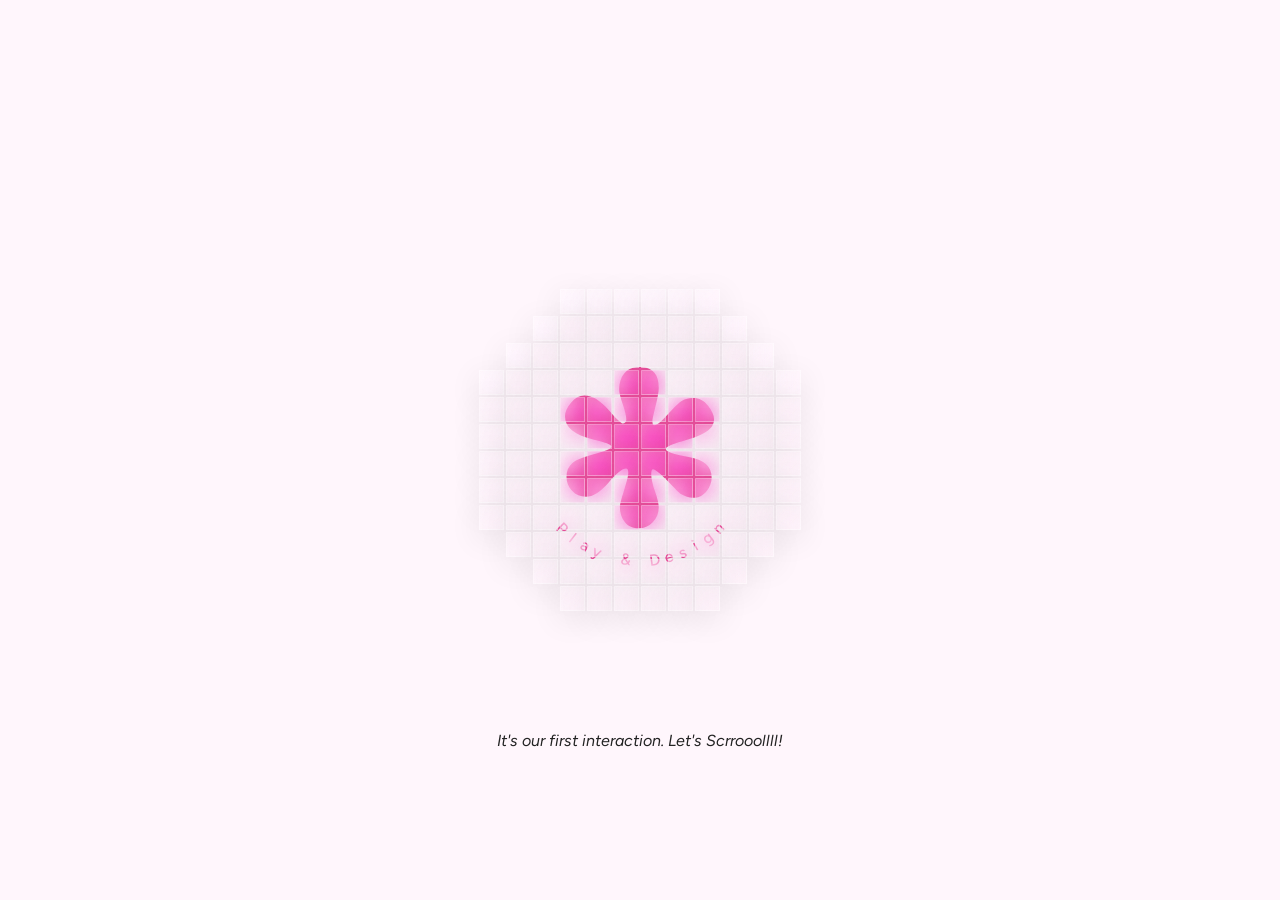
<file: index.html>
<!DOCTYPE html>
<html lang="en">
<head>
  <meta charset="UTF-8">
  <meta name="viewport" content="width=device-width, initial-scale=1.0">
  <title>Vijaylaxmi Wandimali Portfolio</title>
  <link rel="stylesheet" href="Style.css">
  <link rel="preconnect" href="https://fonts.googleapis.com">
  <link rel="preconnect" href="https://fonts.gstatic.com" crossorigin>
  <link href="https://fonts.googleapis.com/css2?family=Alan+Sans:wght@300..900&display=swap" rel="stylesheet">
  <link rel="preconnect" href="https://fonts.googleapis.com">
  <link rel="preconnect" href="https://fonts.gstatic.com" crossorigin>
  <link href="https://fonts.googleapis.com/css2?family=Libre+Baskerville:ital,wght@0,400..700;1,400..700&display=swap" rel="stylesheet">
  <link rel="preconnect" href="https://fonts.googleapis.com">
  <link rel="preconnect" href="https://fonts.gstatic.com" crossorigin>
  <link href="https://fonts.googleapis.com/css2?family=Figtree:ital,wght@0,300..900;1,300..900&display=swap" rel="stylesheet">
  <link rel="preconnect" href="https://fonts.googleapis.com">
  <link rel="preconnect" href="https://fonts.gstatic.com" crossorigin>
  <link href="https://fonts.googleapis.com/css2?family=Poppins:ital,wght@0,100;0,200;0,300;0,400;0,500;0,600;0,700;0,800;0,900;1,100;1,200;1,300;1,400;1,500;1,600;1,700;1,800;1,900&display=swap" rel="stylesheet">

  <style>
    #page-loader {
    position: fixed;
    top: 0;
    left: 0;
    width: 100vw;
    height: 100vh;
    background: #fff6fc;
    display: flex;
    justify-content: center;
    align-items: center;
    z-index: 99999;
    transition: opacity 0.5s ease, visibility 0.5s ease;
    opacity: 1;
    visibility: visible;
    }

    .loader-logo {
      width: 50px;
      height: auto;
    }

    .loader-logo svg {
      width: 100%;
      height: 100%;
    }

    /* SVG Artista Element Animations with Infinite Loop */
    .loader-logo .svg-elem-1 {
      stroke-dasharray: 115.11788177490234px;
      stroke-dashoffset: 115.11788177490234px;
      animation: drawStroke1 1.5s cubic-bezier(0.47, 0, 0.745, 0.715) infinite;
    }

    .loader-logo .svg-elem-2 {
      stroke-dasharray: 55.45623779296875px;
      stroke-dashoffset: 55.45623779296875px;
      animation: drawStroke2 1.5s cubic-bezier(0.47, 0, 0.745, 0.715) 0.12s infinite;
    }

    .loader-logo .svg-elem-3 {
      stroke-dasharray: 184px;
      stroke-dashoffset: 184px;
      animation: drawStroke3 1.5s cubic-bezier(0.47, 0, 0.745, 0.715) 0.24s infinite;
    }

    .loader-logo .svg-elem-1,
    .loader-logo .svg-elem-2 {
      stroke: #F655A6;
      stroke-width: 0.75px;
      fill: none;
      stroke-linecap: round;  /* Rounds the ends so they look clean */
      stroke-linejoin: round; /* Smooths corners */
      stroke-dasharray: 1000;
      stroke-dashoffset: 1000;
      animation: drawStroke 1.5s cubic-bezier(0.47, 0, 0.745, 0.715) infinite;
    }

    @keyframes drawStroke {
      0% {
          stroke-dashoffset: 1000;
      }
      100% {
          stroke-dashoffset: 0;
      }
    }

    @keyframes drawStroke1 {
      0% { stroke-dashoffset: 115.11788177490234px; }
      100% { stroke-dashoffset: 0; }
    }

    @keyframes drawStroke2 {
      0% { stroke-dashoffset: 55.45623779296875px; }
      100% { stroke-dashoffset: 0; }
  }

    @keyframes drawStroke3 {
      0% { stroke-dashoffset: 184px; }
      100% { stroke-dashoffset: 0; }
    }

    .loader-hidden {
      opacity: 0;
      visibility: hidden;
      pointer-events: none;
    }
  </style>

</head>


<body>

  <!-- Custom Logo Preloader -->
    <div id="page-loader">
        <div class="loader-logo">
            <svg width="49" height="42" viewBox="0 0 49 42" fill="none" xmlns="http://www.w3.org/2000/svg">
                <g clip-path="url(#clip0_718_15547)">
                    <path d="M37.8105 0.149414H37.8115C40.7072 0.217377 43.6615 1.23684 45.8086 3.26758L45.8096 3.26855C47.7432 5.0746 48.8826 7.93473 48.8467 10.6475C48.8107 13.3556 47.6054 15.8945 44.876 17.1016H44.875C43.2108 17.8381 41.4211 17.6912 39.5635 17.4336C37.7194 17.1779 35.8023 16.8111 33.9512 17.1602H33.9502C31.3433 17.6687 29.3218 19.4906 27.7861 21.7656C26.2502 24.041 25.1881 26.787 24.5029 29.1816C23.3659 33.0371 23.0484 36.9552 22.5791 40.9053C22.5088 40.2392 22.4883 39.5395 22.4883 38.832C22.4883 37.7466 22.5367 36.6197 22.5205 35.6094C22.4961 33.9613 22.4718 32.3119 22.4199 30.6475L22.3584 28.9775C22.1633 24.1342 22.0344 18.5291 23.1514 13.5068C24.2676 8.48783 26.6231 4.07144 31.3818 1.5752L31.3809 1.57422C33.3732 0.556172 35.5917 0.0815266 37.8105 0.149414Z" stroke="#F655A6" stroke-width="1.5" class="svg-elem-1"></path>
                    <path d="M10.6006 30.749C13.4185 30.749 16.1102 31.9319 18.0986 34.0312V34.0322C19.5747 35.6251 20.5708 37.6256 20.9883 39.7627C21.2006 40.8531 20.4401 41.8506 19.4443 41.8506H1.75684C0.761081 41.8506 0.000592454 40.8531 0.212891 39.7627L0.213867 39.7598C0.598827 37.5914 1.62497 35.5919 3.10059 34.0332C5.08921 31.9328 7.78195 30.749 10.6006 30.749Z" stroke="#F655A6" stroke-width="1.5" class="svg-elem-2"></path>
                </g>
                <!-- <defs>
                    <clipPath id="clip0_718_15547">
                        <rect width="49" height="42" fill="white" class="svg-elem-3"></rect>
                    </clipPath>
                </defs> -->
            </svg>
        </div>
    </div>
  <!-- Page loader closed -->

  <!-- Hero Image section - Only for welcome -->
  <div class="play-design-cont">
    <div class="hero-star"><img src="Assets/Star-svg.svg" alt=""></div>
    <p>Play & Design</p>
  </div>
  <div class="hero-grid"></div>
  <p class="Scroll-hint">It's our first interaction. Let's Scrrooollll!</p>
  <!-- Hero section - welcome page closed -->


  <!-- Main Landing page content -->
  <div class="landing-page-cont">
    
    <section class="Gamified-star">
      <img class="Game-star" src="Assets/Star-svg.svg" alt="">
    </section>

    <!-- =========================================================== Me section ====================================================================== -->
    <section>
      <div class="me-wrapper">
        <img class="Vish-profile-pic" src="Assets/Vish_image_3.jpeg" alt="">
        <img class="Profile-star-1" src="Assets/Star-svg.svg" alt="">
        <img class="Profile-star-2" src="Assets/Star-svg.svg" alt="">
        <p class="Me-section-title section-title">Me!</p>
      </div>
    </section>

    <!-- =========================================================== Works Section ==================================================================== -->
    <section class="works">
      <div class="Wroks-section-wrapper">

        <div class="product-project-wrapper">
          <div class="product-project-3 product-project-card">
            <p>+2</p>
          </div>
          <div class="product-project-1 product-project-card">
            <img src="Assets/Shelfaware-tiny-card-img.svg" alt="">
          </div>
          <div class="product-project-2 product-project-card">
            <img src="Assets/Haati-tiny-card-img.svg" alt="">
          </div>
        </div>
        <div class="works-product-section-wrapper Product-button">
          <div class="works-product-top-half">

          </div>
          <p>Everything Product</p>
        </div>

        <div class="else-project-wrapper">
          <div class="else-project-3 else-project-card">
            <p>+2</p>
          </div>
          <div class="else-project-1 else-project-card">
            <img src="Assets/earth-tiny-card-img.png" alt="">
          </div>
          <div class="else-project-2 else-project-card">
            <img src="Assets/Haati-tiny-card-img-else.png" alt="">
          </div>
        </div>
        <div class="works-else-section-wrapper Else-button">
          <div class="works-else-top-half">

          </div>
          <p>Everything Else</p>
        </div>

        <p class="Works-section-title section-title">Works</p>
      </div>
    </section>

    <!-- ===================================================== Intro Section ======================================================================== -->
    <section class="intro">
      <div class="intro-wrapper">
        <div class="intro-name-wrapper">
          <img src="Assets/Logo.svg" alt="" class="intro-logo">
          <div class="intro-name-text-wrapper">
            <h3 class="intro-name">Hi, I'm VJ!</h3>
            <p class="intro-designation">Product Designer & Visual Designer</p>
          </div>
        </div>
        <div class="intro-write-up-wrapper">
          <p>I design experiences that are strategic, human-centred and full of personality!</p>
          <p>As a curious child, I was always obsessed knowing the story behind things and how they work. 
            If I spot a stunning layout, great architecture, or a killer sign, it lives in my head rent-free for the rest of the week.
            And I think that’s the most exciting part of design, every tiny decision carries weight. The color, font, spacing - everything may make a user’s life simpler or more complicated. 
          </p>
          <p>I aim to create whimsy and impact using design.</p>
          <a href="https://mail.google.com/mail/?view=cm&fs=1&to=vijaylaxmi.wandimali@gmail.com" target="_blank" rel="noopener noreferrer" class="open-to-work-wrapper">
            <p class="open-to-work-btn">Open to Work! <span class="email-tooltip">Click to email me</span></p>
          </a>
        </div>
        <div class="intro-works-wrapper">
          <div class="intro-works-title">
            <h4>WORKS</h4>
            <img src="Assets/expand-btn-svg.svg" alt="" class="expand-btn">
          </div>
          <div class="intro-works-divider"></div>
          <div class="intro-works-project-categories">
            <p class="Product-button">Everything Product</p>
            <p class="Else-button">Everything Else</p>
          </div>
        </div>
        <div class="intro-play-wrapper">
          <div class="intro-play-title">
            <h4>PLAY</h4>
            <img src="Assets/Open-icon-svg.svg" alt="" class="expand-btn">
          </div>
          <div class="intro-play-divider"></div>
        </div>
        <div class="intro-about-wrapper">
          <div class="intro-about-title">
            <h4>ABOUT</h4>
            <img src="Assets/Open-icon-svg.svg" alt="" class="expand-btn">
          </div>
          <div class="intro-play-divider"></div>
        </div>

        <div class="intro-about-wrapper">
          <div class="hint-title">
            <p>Try catching</p>
            <img src="Assets/Catchy-star.svg" alt="" class="catchy-btn">
          </div>
        </div>

      </div>
    </section>
     
    <!-- ========================================================= Playground section ================================================================ -->
    <!-- Footer section -->
    <div id="footer">
      <!-- Footer top section -->
      <div class="footer-top">
        <div class="footer-badge">
          <!-- Curved Text SVG -->
          <svg class="badge-svg" viewBox="0 0 200 200">
            <path id="starCurveBottom" d="M 5,100 A 95,95 0 0,0 195,100" fill="transparent" />
            <text>
              <textPath href="#starCurveBottom" startOffset="50%" text-anchor="middle" side="right">
                Play & Design
              </textPath>
            </text>
          </svg>
          
          <!-- Star positioned directly in the center -->
          <div class="footer-star">
            <img src="Assets/Play-design-star-svg.svg" alt="Star">
          </div>
        </div>
        <p class="Playground-section-title section-title">Playground</p>
      </div>
      <!-- Footer top section closed -->
    </div>
    <!-- Footer section closed -->


    <!-- ========================================================== Product Work Section ========================================================= -->
    <section class="Product-work-section">
      <!-- <div class="Gray-overlay"></div> -->

      <div class="Product-work-section-transition">
        <div class="Product-work-section-wrapper">

          <!-- Nav Bar Open -->
          <div class="product-work-section-nav-wrapper">

            <img class="Back-btn" src="Assets/Back-btn-svg.svg" alt="">

            <div class="product-work-section-nav-element-wrapper">

              <!-- <div class="tiny-project-card-wrapper">
                <div class="everything-product-tiny-card tiny-project-card">
                  <div class="everything-product-tiny-card-top-half"></div>
                </div>
                <p class="tiny-everything-text">Everything Product</p>
                <div class="tiny-card-section-divider"></div>
              </div> -->

              <!-- Haati Project -->
              <div class="tiny-project-card-wrapper active" data-target="product-project-1-tag">
                <div class="tiny-project-card-1 tiny-project-card">
                  <img src="Assets/Haati-tiny-card-img.svg" alt="">
                </div>
                <img class="project-card-star" src="Assets/AI-star.svg" alt="">
                <p class="tiny-project-card-title">Haati</p>
              </div>
              <!-- Haati Project Closed -->

              <!-- Vivid Project -->
              <div class="tiny-project-card-wrapper" data-target="product-project-2-tag">
                <div class="tiny-project-card-2 tiny-project-card">
                  <img src="Assets/Vivid-tiny-card-img.svg" alt="">
                </div>
                <img class="project-card-star" src="Assets/AI-star.svg" alt="">
                <p class="tiny-project-card-title">Vivid Sydney</p>
              </div>
              <!-- Vivid Project Closed -->

              <!-- Shelfaware Project -->
              <div class="tiny-project-card-wrapper" data-target="product-project-3-tag">
                <div class="tiny-project-card-3 tiny-project-card">
                  <img src="Assets/Shelfaware-tiny-card-img.svg" alt="">
                </div>
                <img class="project-card-star" src="Assets/AI-star.svg" alt="">
                <p class="tiny-project-card-title">Shelfaware</p>
              </div>
              <!-- Shelfaware Project Closed -->

              <!-- Srishti Project -->
              <div class="tiny-project-card-wrapper" data-target="product-project-4-tag">
                <div class="tiny-project-card-4 tiny-project-card">
                  <img src="Assets/Srishti-tiny-card-img.svg" alt="">
                </div>
                <img class="project-card-star" src="Assets/AI-star.svg" alt="">
                <p class="tiny-project-card-title">Srishti</p>
              </div>
              <!-- Srishti Project Closed -->

              <div class="tiny-card-section-divider"></div>

              <div class="tiny-project-card-wrapper Else-button">
                <div class="everything-else-tiny-card tiny-project-card">
                  <div class="everything-else-tiny-card-top-half"></div>
                </div>
                <p class="tiny-everything-text">Everything Else</p>
              </div>
            </div>
            
          </div>
          <!-- Nav Bar closed -->

          <!-- Project content container open -->
          <div class="project-content-container">

            <!-- Project 1 details open -->
            <div class="project-pane active" id="product-project-1-tag">
              <div class="product-project-content-title">
                <h2>Haati: Meet the Maker</h2>
                <p>A freelance collaboration for a sustainable e-commerce platform, where I led research synthesis, information architecture, UX, high fidelity UI, and developer hand off.</p>
              </div>
              
              <div class="project-vital-info-wrapper">
                <div class="project-vital-info-text">
                  <div class="role-wrapper vital-info-text-wrapper">
                    <p class="vital-info-title">Role</p>
                    <p class="vital-info-text">Sole Product Designer</p>
                  </div>
                  <div class="client-wrapper vital-info-text-wrapper">
                    <p class="vital-info-title">Client</p>
                    <p class="vital-info-text">Haati, India</p>
                  </div>
                  <div class="timeline-wrapper vital-info-text-wrapper">
                    <p class="vital-info-title">Timeline</p>
                    <p class="vital-info-text">2024 - 2025</p>
                  </div>
                  <div class="scope-wrapper vital-info-text-wrapper">
                    <p class="vital-info-title">Category</p>
                    <p class="vital-info-text">E-commerce, B2B, B2C</p>
                  </div>

                </div>

                <img class="product-project-hero-img" src="Assets/Haati-project-hero-img-2.png" alt="">
              </div>

              <div class="haati-challenge project-content-section">
                <h4 class="project-content-section-title">The Challenge</h4>
                <div class="haati-challenge-text">
                  <p class="project-content-section-quote">Marketplaces list the product and bury the maker.</p>
                  <p>Artisans in India earn around ₹270 a day, well below minimum wage for skilled workers. Four or five middlemen sit between them and the buyer. Online platforms make it worse by treating artisans as product suppliers, stripping away their story and identity as cultural creators. (Source: Crafts Council of India and Institute for Human Development, 2026 study of five states)</p>
                  <p>When the maker is invisible, so is everything behind the piece. Haati’s vision is to promote sustainability at every stage, and my goal was to weave that into the brand identity.</p>
                </div>
              </div>

              <div class="haati-what-i-did project-content-section">
                <h4 class="project-content-section-title">What I Did</h4>
                <div class="haati-what-i-did-text">
                  <p>Designed a dual pathway for the user offering a choice between bulk orders while hiring artisans directly or shopping for products while discovering the maker. The goal was to make Haati a platform where the artisan is the product. I designed visual cues that helped buyers meet the maker first, then the craft. This approach helped improve artisan - customer engagement and drive up bulk orders.  I built sustainability into the site’s information architecture, surfacing the materials artisans use and the practices Haati follows.</p>
                </div>
              </div>

              <div class="haati-hypothesis project-content-section">
                <h4 class="project-content-section-title">Design Hypothesis</h4>
                <div class="haati-hypothesis-text">
                  <p class="project-content-section-quote">One idea, four bets. Make the maker visible and the buying effortless.</p>
                  <div class="design-hypo-principles-list">
                    <p><span class="design-hypo-principle-title">Trust:</span> Making the artisan the face of the brand, builds customer’s trust in the brand’s story.</p>
                    <p><span class="design-hypo-principle-title">Clarity:</span> If the home screen offers two clear outcomes, buyers won’t need a label to know where to go.</p>
                    <p><span class="design-hypo-principle-title">Visible sustainability:</span> If buyers can browse by material, sustainability becomes a reason to choose, not a label.</p>
                    <p><span class="design-hypo-principle-title">Cognitive load:</span> If the product stays in view while buyers fill in a long form, more of them will finish it.</p>
                  </div>
                </div>
              </div>

              <div class="haati-home-screen project-content-section">
                <h4 class="project-content-section-title">01/ The home screen: one front door, two paths</h4>
                <div class="haati-home-screen-text">
                  <p>People arrive at Haati wanting one of two things: a piece made for them, or a piece they can have now. The home screen routes both without building two interfaces.</p>
                  <div class="haati-home-screen-content-wrapper">
                    <div class="haati-home-screen-content-1">
                      <img class="haati-home-screen-content-img" src="Assets/haati-home-screen-img-1.png" alt="">
                      <div class="haati-home-screen-content-text-1">
                        <h4>First attempt</h4>
                        <p>I sketched five ways to route visitors, including a Customer/Artisan toggle, nav tabs and side-by-side buttons. Each asked a question without context and read like settings, not choices. They would confuse first-time users.</p>
                        <p><span class="haati-home-screen-content-text-1-direction">Direction:</span> Two paths led by outcome, not by label.</p>
                      </div>
                    </div>
                    <div class="haati-home-screen-content-wrapper-divider"></div>
                    <div class="haati-home-screen-content-1">
                      <img class="haati-home-screen-content-img" src="Assets/haati-home-screen-img-2.png" alt="">
                      <div class="haati-home-screen-content-text-2">
                        <h4>The Decision</h4>
                        <p>Both pathways get equal visual weight.</p>
                        <p>The reasoning was that an unequal split signals a main path and a side path. Equal weight tells every visitor they’re in the right place, which builds trust. It also lets the company run one interface instead of two.</p>
                      </div>
                    </div>
                  </div>
                </div>
              </div>

              <div class="haati-home-screen-video project-content-section">
                <h4 class="project-content-section-title">Final Execution: The home screen </h4>
                <div class="haati-what-i-did-text">
                  <p>Customise with an Artisan and Shop Our Collection, each card says what you get, not who you are, and each ends in one clear action.</p>
                </div>
              </div>

              <div class="haati-product-card project-content-section">
                <h4 class="project-content-section-title">02/ Anatomy of a listing card: Spotlight the maker</h4>
                <div class="haati-product-card-text">
                  <img src="Assets/Haati-product-card-img.png" alt="">
                  <div class="haati-product-card-text-wrapper">
                    <h4>Every piece is signed.</h4>
                    <p>The artisan’s name sits on the photo and a handcrafted icon marks each piece, so buyers always know whose hands made it.</p>
                    <h4>Customisation is visible.</h4>
                    <p>A needle icon and a “Customisable” tag mark products buyers can personalise. A filter narrows the list to those.</p>
                    <p>Each card answers three questions at a glance: who made it, what is it, and can I make it personalise it?</p>
                  </div>
                </div>
              </div>

              <div class="haati-product-card-core-inversion project-content-section">
                <h4 class="project-content-section-title">The core inversion</h4>
                <div class="haati-product-card-core-inversion-text">
                  <div class="haati-product-card-core-inversion-text-wrapper">
                    <h4>The maker comes first. The craft follows.</h4>
                    <p>Standard marketplaces hide the maker. Here, below every product page, an “About our Artisan” profile gives the maker’s name, region and years of craft.</p>
                  </div>
                  <img class="haati-maker-img" src="Assets/Haati-maker-img.png" alt="">
                </div>
              </div>

              <div class="haati-collection-screen project-content-section">
                <h4 class="project-content-section-title">03/ Shop our collection: Personalise in seconds </h4>
                <div class="haati-collection-screen-text">
                  <p>The Artisan Page allows customers to connect directly with skilled artisans and collaborate on meaningful, handcrafted pieces. Visitors can explore the artisan’s story, past work, craft expertise, materials and pricing, creating a transparent and personal shopping experience. On customisable products, buyers can add a name, upload their own symbol or bulk order without leaving the page. Anything the fields can’t cover goes to the artisan on WhatsApp or email. </p>
                  <div class="haati-collection-screen-content-wrapper">
                    <div class="haati-collection-screen-content-1">
                      <img class="haati-collection-screen-content-img" src="Assets/haai-collection-screen-img-1.png" alt="">
                      <div class="haati-collection-screen-content-text-1">
                        <h4>The Risk</h4>
                        <p>A long page stacks the product above a long customisation form. Buyers scroll past the product while filling it in and lose sight of what they are ordering.</p>
                      </div>
                    </div>
                    <div class="haati-collection-screen-content-wrapper-divider"></div>
                    <div class="haati-collection-screen-content-1">
                      <img class="haati-collection-screen-content-img" src="Assets/haai-collection-screen-img-2.png" alt="">
                      <div class="haati-collection-screen-content-text-2">
                        <h4>The Fix</h4>
                        <p>Implementing a split-screen layout. By pinning the image gallery on the left, the user maintains visual reference while navigating the customisation form on the right.</p>
                      </div>
                    </div>
                  </div>
                </div>
              </div>

              <div class="haati-collection-screen-video project-content-section">
                <h4 class="project-content-section-title">Final Execution: Shop our Collection </h4>
                <div class="haati-what-i-did-text">
                  <p>A multi-step commissioning brief (material, size, weight, budget, requirements, reference images) becomes one clear form with one action: Get a quote.</p>
                </div>
                <img src="Assets/haati-collection-img.png" alt="">
              </div>

              <div class="haati-shop-by-material-wrapper project-content-section">
                <h4 class="project-content-section-title">04/ Sustainability you can browse: shop by material, spot it by icon</h4>
                <div class="haati-what-i-did-text">
                  <p>Haati’s brief was to make sustainability visible. So I built the information architecture around what each piece is made of. Buyers can shop by material (brass, copper, seashells, silver) as well as by product type, and the structure also shows the practices Haati follows. A hand-drawn icon set covers each product and material category, so a buyer can read the range at a glance and the handmade feel stays intact.</p>
                </div>
                <img src="Assets/haati-shop-by-material-img.png" alt="">
              </div>

              <div class="haati-aha-moments-wrapper project-content-section">
                <h4 class="project-content-section-title">Little Aha! moments</h4>
                <div class="haati-what-i-did-text">
                  <p>This project taught me that good UI isn't just about making things look clean; it's about managing cognitive load. Realizing that users were getting lost in the long-scrolling form was a massive "Aha!" moment for me. It proved that in e-commerce, protecting the user's visual context (by pinning the product image) is just as important as the checkout flow itself.</p>
                </div>
              </div>

              <div class="haati-next-wrapper project-content-section">
                <h4 class="project-content-section-title">What I’d measure next</h4>
                <ul class="Haati-styled-bullet-list">
                  <li><span class="list-item-title">Trust:</span> first-time buyer conversion and sign-ups.</li>
                  <li><span class="list-item-title">Cognitive load:</span> quote completion and drop-off by step, with the pinned gallery tested against long scroll.</li>
                  <li><span class="list-item-title">Five buyers</span> on the customisation form, and a few artisans on how they receive and answer quotes.</li>
                </ul>
              </div>

              
            </div>
            <!-- Project 1 details closed -->

            <!-- Project 2 details open -->
            <div class="project-pane" id="product-project-2-tag">
              <div class="product-project-content-title">
                <h2>Vivid Sydney</h2>
                <p>A University UX design concept for Vivid Sydney. I built a social companion app for visitors who want to experience the festival but have no one to go with, turning a solo night out into a shared one.</p>
              </div>

              <div class="project-vital-info-wrapper">
                <div class="project-vital-info-text">
                  <div class="role-wrapper vital-info-text-wrapper">
                    <p class="vital-info-title">Role</p>
                    <p class="vital-info-text">UI/UX Designer</p>
                  </div>
                  <div class="client-wrapper vital-info-text-wrapper">
                    <p class="vital-info-title">Client</p>
                    <p class="vital-info-text">Vivid Sydney</p>
                  </div>
                  <div class="timeline-wrapper vital-info-text-wrapper">
                    <p class="vital-info-title">Timeline</p>
                    <p class="vital-info-text">Aug - Nov, 2024</p>
                  </div>
                  <div class="scope-wrapper vital-info-text-wrapper">
                    <p class="vital-info-title">Category</p>
                    <p class="vital-info-text">D2C, Social companion App</p>
                  </div>

                </div>

                <img class="product-project-hero-img" src="Assets/Vivid-project-hero-img-1.png" alt="">
              </div>

              <div class="Vivid-what-is-Vivid project-content-section">
                <h4 class="project-content-section-title">What is Vivid Sydney?</h4>
                <div class="Vivid-what-is-Vivid-text">
                  <p>Vivid Sydney is a 23 day annual festival celebrating creativity, innovation, and technology. It transforms the city of Sydney with immersive light installations, music, cultural events, and projections along an 8km stretch from the Opera House to Ultimo.</p>
                </div>
              </div>

              <div class="Vivid-intent project-content-section">
                <h4 class="project-content-section-title">Intent</h4>
                <div class="Vivid-intent-text">
                  <p>Designed a intuitive social platform that helps solo attendees connect with like-minded festival-goers in real-time, without compromising their privacy or security in large crowds. I built the iPad experience, specifically designing the social experience feature from wireframes to final high-fidelity UI.</p>
                </div>
              </div>

              <div class="Vivid-research-wrapper project-content-section">
                <h4 class="project-content-section-title">Research & Key Insights</h4>
                <ul class="Vivid-styled-bullet-list">
                  <li>Interactive maps and real-time navigation enhance visitor convenience.</li>
                  <li>Live event updates and itinerary planning keep users informed for a smooth experience.</li>
                  <li>Dubai Expo 2020’s Time Capsule feature creates a sense of nostalgia and continuity.</li>
                  <li>The "interactive passport stamp" from Dubai Expo 2020 adds a fun, engaging element.</li>
                  <li>Community engagement through global discussions, forums, and challenges fosters connection.</li>
                  <li>User generated content drives participation and enhances connection.</li>
                </ul>
              </div>

              <div class="Vivid-feature project-content-section">
                <h4 class="project-content-section-title">The Feature Deep-Dive</h4>
                <div class="Vivid-feature-text">
                  <p>I designed a single, unified interactive map and moved the navigation to a bottom bar to ensure cross-device consistency. While the architecture was better, displaying people, events, and meet-up CTAs all at once created severe visual clutter. If multiple meetups happened near each other, users were accidentally clicking the wrong ones. I tackled this by creating a vertical scroll on the left which allows users to choose from broadcast, create Vivid meetup, and access forums, enhancing clarity for intuitive navigation. The selected option will be cantered in the scroll, showcasing its importance and establishing visual hierarchy.</p>
                </div>
              </div>

              <div class="Vivid-broadcast-wrapper project-content-section">
                <h4 class="project-content-section-title">01/ Broadcast</h4>
                <div class="Vivid-broadcast-text">
                  <p>I designed a location-based "Broadcast" system. Users  can simply drop a temporary announcement on the map without setting up formal profiles. This allows users to see where spontaneous conversations are already happening and join in with zero pressure. </p>
                  <p>The broadcast feature also enables users to write messages for those nearby, which shows up on the map. The message is displayed in a bubble above the user’s avatar, creating a fun interaction that users can like and participate in.</p>
                </div>
                <img src="Assets/Vivid-broadcast-img.png" alt="">
              </div>

              <div class="Vivid-meetup-wrapper project-content-section">
                <h4 class="project-content-section-title">02/ Vivid Meetup</h4>
                <div class="Vivid-meetup-text">
                  <p>Vivid Meetups allow users to select between public or invite-only settings, enhancing user control and privacy, which aligns with the design principle of user autonomy. Vivid Meetup allows users to easily create a meetup spot by selecting a location and scheduling a time, with space for additional notes.</p>
                </div>
                <img src="Assets/Vivid-meetup-img.png" alt="">
              </div>

            </div>
            <!-- Project 2 details closed -->

            <!-- Project 3 details open -->
            <div class="project-pane" id="product-project-3-tag">
              <div class="product-project-content-title">
                <h2>Shelfaware</h2>
                <p>A grocery tracker for people who live alone: plan the cart, see what’s expiring in the fridge, and cook what you already have.</p>
              </div>

              <div class="project-vital-info-wrapper">
                <div class="project-vital-info-text">
                  <div class="role-wrapper vital-info-text-wrapper">
                    <p class="vital-info-title">Role</p>
                    <p class="vital-info-text">Designer & Builder</p>
                  </div>
                  <div class="client-wrapper vital-info-text-wrapper">
                    <p class="vital-info-title">Status</p>
                    <p class="vital-info-text">WIP - User testing</p>
                  </div>
                  <div class="timeline-wrapper vital-info-text-wrapper">
                    <p class="vital-info-title">Duration</p>
                    <p class="vital-info-text">4 Months</p>
                  </div>
                  <div class="scope-wrapper vital-info-text-wrapper">
                    <p class="vital-info-title">Category</p>
                    <p class="vital-info-text">Consumer Mobile App</p>
                  </div>
                  <div class="scope-wrapper vital-info-text-wrapper">
                    <p class="vital-info-title">Tools</p>
                    <p class="vital-info-text">Figma, Cursor, Notion, Claude</p>
                  </div>
                </div>

                <img class="product-project-hero-img" src="Assets/Vivid-project-hero-img-1.png" alt="">
              </div>
              
              <div class="shelfaware-challenge project-content-section">
                <h4 class="project-content-section-title">Problem Statement</h4>
                <div class="haati-challenge-text">
                  <p class="project-content-section-quote">How might one person keep track of what they have, without it feeling like a chore?</p>
                  <p>Living alone, it’s hard to keep track of groceries. Food gets bought, pushed to the back of the fridge and forgotten and sometimes thrown out.</p>
                </div>
              </div>

              <div class="shelfaware-hypothesis project-content-section">
                <h4 class="project-content-section-title">Design Hypothesis</h4>
                <div class="shelfaware-hypothesis-text">
                  <div class="design-hypo-principles-list">
                    <p><span class="design-hypo-principle-title">Capture:</span> If crossing items off is a swipe, people will keep the list current.</p>
                    <p><span class="design-hypo-principle-title">Visibility:</span> If the fridge shows what’s expiring, forgotten food gets used first.</p>
                    <p><span class="design-hypo-principle-title">Planning:</span> If planning a meal is as easy as pasting a YouTube link, people will actually plan.</p>
                  </div>
                </div>
              </div>

              <div class="shelfaware-three-screen-section project-content-section">
                <h4 class="project-content-section-title">01/ Three Modes: Cart, Fridge, Plate </h4>
                <div class="shelfaware-three-mode-cart">
                  <h4>Cart: capture without effort</h4>
                  <p>Cart is a normal grocery list with one twist: you swipe an item off as you buy it. That swipe is the moment the app learns what is now in your kitchen, so it had to cost almost nothing. I deliberately did not add a form for each item. It also had to feel good: checking things off a list gives a small dopamine hit, so I recreated that feeling digitally with a swipe instead of a checkmark. I deliberately did not add a form for each item.</p>
                </div>
                <img src="Assets/haati-collection-img.png" alt="">
                <div class="shelfaware-three-mode-fridge">
                  <h4>Fridge: see what's expiring</h4>
                  <p>Fridge shows the items from your lists and how long they have left, soonest first. The point is to surface the thing at the back before it becomes a problem. The expiry dates come from a shelf-life repository, covered in the next section.</p>
                </div>
                <img src="Assets/haati-collection-img.png" alt="">
                <div class="shelfaware-three-mode-plate">
                  <h4>Plate: plan from what you have</h4>
                  <p>Plate lets you plan meals by day of the week. You can add a recipe by hand or paste a YouTube link, because a lot of people save recipes as videos and I wanted planning to take seconds, not minutes.</p>
                </div>
                <img src="Assets/haati-collection-img.png" alt="">
              </div>

              <div class="shelfaware-decission project-content-section">
                <h4 class="project-content-section-title">The hard decision: how does the Fridge know when things expire?</h4>
                <div class="haati-challenge-text">
                  <p>Cart has no expiry field, by design, so the Fridge has nothing to go on when an item is swiped. Asking for a date on every purchase would break the "no chore" rule. I chose to estimate instead: each item is matched to a bundled shelf-life repository and given a default expiry, and anyone can replace it with the date printed on the pack.</p>
                </div>
              </div>

              <div class="shelfaware-numbers project-content-section">
                <h4 class="project-content-section-title">Where the numbers come from: </h4>
                <div class="haati-challenge-text">
                  <p>I checked the USDA FoodKeeper dataset, which is public domain (CC0) and downloadable as JSON. I also read Australian guidance from NSW Health, the NSW Food Authority, Queensland Health, Healthdirect and Australian Eggs. FSANZ regulates what goes on labels (use-by is a safety date, best-before is a quality date) but does not publish a home storage table, so the repository combines several sources.</p>
                </div>
              </div>

              <div class="shelfaware-rules project-content-section">
                <h4 class="project-content-section-title">02/ The rules I set</h4>
                <div class="shelfaware-rules-text">
                  <div class="design-hypo-principles-list">
                    <p><span class="design-hypo-principle-title">Conservative where it matters:</span> For raw meat, seafood, deli meat and leftovers, the default is the low end of the range across sources.</p>
                    <p><span class="design-hypo-principle-title">The pack date always wins:</span> A date you enter overrides the estimate, and estimated dates carry an "Estimated" badge so they never pass for facts.</p>
                    <p><span class="design-hypo-principle-title">No guessing: </span> If an item doesn't match anything, the Fridge shows "No expiry set" and asks, instead of applying a generic rule.</p>
                    <p><span class="design-hypo-principle-title">Honest about confidence: </span> Every entry is tagged sourced, sourced for a broader category, or unverified.</p>
                  </div>
                  <p>A single flat rule, such as "vegetables last 4 days", looked tempting and was wrong: it would flag carrots, pumpkin and potatoes as expiring long before they are. Splitting produce into groups fixed that.</p>
                  <img src="Assets/Shelfaware-rules-img.png" alt="">
                  <p>The starter repository has 31 entries. 15 are sourced to a specific food, 3 to a broader category, and 13 are still unverified placeholders. I'm checking those against FoodKeeper before anyone should rely on them, and I tell testers these are estimates, not food safety advice.</p>
                </div>
              </div>

              <div class="shelfaware-three-screen-section project-content-section">
                <h4 class="project-content-section-title">03/ Testing: Flow, Features, Bugs </h4>
                <div class="shelfaware-three-mode-cart">
                  <p>I'm testing Shelfaware with 10 people who live alone, because they're the people this problem affects. I'm not asking whether they like it. I'm watching whether they keep using it, with one signal per hypothesis.</p>
                  <img src="Assets/Shelfaware-testing-img.png" alt="">
                </div>
                <div class="shelfaware-three-mode-fridge">
                  <h4>Test length: </h4>
                  <p> 3 weeks, starting 15 November 2026, which covers about three shopping trips. I set the success bar before any results came in:</p>
                </div>
                <div class="design-hypo-principles-list">
                  <p><span class="design-hypo-principle-title">Capture: </span> at least 6 of 10 add and swipe off items in two or more different weeks.</p>
                  <p><span class="design-hypo-principle-title">Visibility: </span> at least 5 open the Fridge in the final week, and at least 3 say they used something because it was about to expire. </p>
                  <p><span class="design-hypo-principle-title">Planning: </span> at least 4 plan three or more meals in a week, with at least 3 using a YouTube link. With 10 testers these are signals, not proof.</p>
                </div>
              </div>

              <div class="shelfaware-learning-wrapper project-content-section">
                <h4 class="project-content-section-title">What I’m learning (updated [date])</h4>
                <div class="haati-what-i-did-text">
                  <p>Test results aren't in yet, and I won't write conclusions before they are. I'll update this section with what people actually used, what they ignored, and what surprised me.</p>
                </div>
              </div>

              <div class="shelfaware-teachings-wrapper project-content-section">
                <h4 class="project-content-section-title">What building it has already taught me:</h4>
                <ul class="Haati-styled-bullet-list">
                  <li><span class="list-item-title">Removing effort creates a data gap: </span> Making Cart effortless meant Fridge had no expiry dates, and solving that became the most interesting design problem in the project.</li>
                  <li><span class="list-item-title">Trust needs to be visible: </span> An estimate that looks like a fact is worse than no estimate, so confidence and source are part of the design, not an afterthought.</li>
                  <li><span class="list-item-title">There was no single authoritative answer: </span> The data I needed was spread across US and Australian sources, and I had to decide which to trust and where to be conservative.</li>
                </ul>
              </div>


            </div>
            <!-- Project 3 details closed -->

            <!-- Project 4 details open -->
            <div class="project-pane" id="product-project-4-tag">
              <div class="product-project-content-title">
                <h2>Srishti</h2>
                <p>Audited a live product and designed the missing pieces, so first-timers with low digital confidence never feel lost. Project name, branding and data points have been changed under NDA.</p>
              </div>

              <div class="project-vital-info-wrapper">
                <div class="project-vital-info-text">
                  <div class="role-wrapper vital-info-text-wrapper">
                    <p class="vital-info-title">Role</p>
                    <p class="vital-info-text">Product Designer</p>
                  </div>
                  <div class="client-wrapper vital-info-text-wrapper">
                    <p class="vital-info-title">Client</p>
                    <p class="vital-info-text">Undisclosed</p>
                  </div>
                  <div class="timeline-wrapper vital-info-text-wrapper">
                    <p class="vital-info-title">Duration</p>
                    <p class="vital-info-text">9 months</p>
                  </div>
                  <div class="scope-wrapper vital-info-text-wrapper">
                    <p class="vital-info-title">Category</p>
                    <p class="vital-info-text">SaaS</p>
                  </div>
                  <div class="scope-wrapper vital-info-text-wrapper">
                    <p class="vital-info-title">Tools</p>
                    <p class="vital-info-text">Figma, Adobe Creative Suite</p>
                  </div>
                </div>

                <img class="product-project-hero-img" src="Assets/Vivid-project-hero-img-1.png" alt="">
              </div>

              <div class="srishti-challenge project-content-section">
                <h4 class="project-content-section-title">Problem Statement</h4>
                <div class="haati-challenge-text">
                  <p class="project-content-section-quote">How might we make every step feel safe for people who are new to technology?</p>
                  <p>Srishti’s users were first-timers with low digital confidence. At several points they couldn’t tell where they stood, what had just happened, or what to do next. For someone unsure around technology, that uncertainty reads as “I broke it,” and each moment of doubt cost trust.</p>
                </div>
                <img src="Assets/srishti-challenge-img.png" alt="">
              </div>

              <div class="srishti-hypothesis project-content-section">
                <h4 class="project-content-section-title">Design Hypothesis</h4>
                <div class="srishti-hypothesis-text">
                  <div class="design-hypo-principles-list">
                    <p><span class="design-hypo-principle-title">Progress: </span> If returning users can see what they’ve used and what’s left, they’ll come back with confidence, not guesswork.</p>
                    <p><span class="design-hypo-principle-title">Guidance: </span> If dense content teaches itself as people touch it, first-timers can read it without outside help.</p>
                    <p><span class="design-hypo-principle-title">Recovery: </span> If every error says what happened and what to do next, a failure stops feeling like “I broke it.”</p>
                    <p><span class="design-hypo-principle-title">Confirmation: </span> If every success says it worked, people stop wondering whether their action counted.</p>
                  </div>
                </div>
              </div>

              <div class="srishti-feature-deep-dive project-content-section">
                <h4 class="project-content-section-title">The Feature Deep-Dive</h4>
                <div class="haati-challenge-text">
                  <p>I audited and found four places where first-time users lost their footing. Each fix follows one rule: never leave someone guessing. I designed a tracker and Micro interactions that make dense drawings easy to read.</p>
                </div>
              </div>

              <div class="srishti-progress-view-section project-content-section">
                <h4 class="project-content-section-title">01/ Progress View </h4>
                <div class="srishti-progress-before-wrapper">
                  <p>Every user got 3 free designs and documents. Once they used one, there was no way to see how many were left or reopen the ones already made. Returning users had to guess.</p>
                  <h4>Before: Users land straight on the document, with no way to see what’s left or find earlier designs.</h4>
                </div>
                <img src="Assets/srishti-progress-before.png" alt="">
                <div class="srishti-progress-after-wrapper">
                  <h4>After:  The returning user dashboard shows progress, status and a clear next step. </h4>
                </div>
                <img src="Assets/srishti-progress-after.png" alt="">

                <div class="srishti-progress-text">
                  <p> I designed a returning user dashboard that answers three questions at a glance: what have I made, what’s in progress, what do I have left?</p>
                </div>
                <div class="design-hypo-principles-list">
                  <p><span class="design-hypo-principle-title">A progress tracker: </span> Three icons fill in as designs are used, with a “1 of 3 designed” label underneath.</p>
                  <p><span class="design-hypo-principle-title">Status tags: </span> Each card shows its state (Design in progress”, “Document received) with a date and an edit action. </p>
                  <p><span class="design-hypo-principle-title">Continue banner: </span> Leads straight back to the unfinished design,  then switches to “You’ve used all 3 free designs” at the limit.</p>
                  <p><span class="design-hypo-principle-title">Next step: </span> A “Design another” card shows while designs remain.</p>
                </div>
                <p><span class="design-hypo-principle-title">Outcome: </span> In usability sessions, 90% users found their earlier design without help. Handed off with documentation and built as designed.</p>
              </div>

              <div class="srishti-plan-section project-content-section">
                <h4 class="project-content-section-title">02/ Reading the plans</h4>
                <div class="haati-home-screen-text">
                  <p>Needs upadte Pinga</p>
                  <div class="srishti-plan-section-content-wrapper">
                    <div class="srishti-plan-section-content-1">
                      <img class="srishti-plan-img" src="Assets/srishti-plan-img-1.png" alt="">
                      <div class="haati-home-screen-content-text-1">
                        <h4>Before</h4>
                        <p>Users opened a dense drawing with no guidance on what to tap or where to look.</p>
                      </div>
                    </div>
                    <div class="haati-home-screen-content-wrapper-divider"></div>
                    <div class="srishti-plan-section-content-1">
                      <img class="srishti-plan-img" src="Assets/srishti-plan-img-2.png" alt="">
                      <div class="haati-home-screen-content-text-2">
                        <h4>After</h4>
                        <p>Guided hints, tappable hotspots and floor pills turn a dense drawing into something users can explore.</p>
                      </div>
                    </div>
                  </div>
                </div>

                <div class="srishti-progress-text">
                  <p>I designed a set of interactions that guide users through the drawings without a manual.</p>
                </div>
                <div class="design-hypo-principles-list">
                  <p><span class="design-hypo-principle-title">Pill navigation: </span> One tap switches between floors and sections, so users never hunt through menus.</p>
                  <p><span class="design-hypo-principle-title">Hotspots and tooltips: </span> Tap a marker to see a wall’s material and size. Users learn the drawing by touching it.</p>
                  <p><span class="design-hypo-principle-title">First use hints: </span> Short prompts teach each gesture once, then step back.</p>
                  <p><span class="design-hypo-principle-title">Plan details panel: </span> Key inputs sit in one place, so users can check the result against their choices.</p>
                </div>
                <p><span class="design-hypo-principle-title">Outcome: </span> Users can read a technical drawing without outside help.</p>
              </div>

              <div class="srishti-things-go-wrong-section project-content-section">
                <h4 class="project-content-section-title">03/ When Things Go Wrong </h4>
                <p>When something failed, users hit a dead end. When something worked, nothing told them so. For first-time users with low digital confidence, silence reads as “I broke it.” I designed a set of system states that say what happened and what to do next.</p>
                <div class="srishti-error-wrapper">
                  <h4>Errors</h4>
                  <div class="srishti-things-go-wrong-img-wrapper">
                    <img src="Assets/srishti-error-img-1.png" alt="">
                    <img src="Assets/srishti-error-img-2.png" alt="">
                    <img src="Assets/srishti-error-img-3.png" alt="">
                  </div>
                </div>
                <div class="srishti-update-maintainance-wrapper">
                  <h4>Updates and maintenance</h4>
                  <div class="srishti-things-go-wrong-img-wrapper">
                    <img src="Assets/srishti-maintainance-img-1.png" alt="">
                    <img src="Assets/srishti-maintainance-img-2.png" alt="">
                    <img src="Assets/srishti-maintainance-img-3.png" alt="">
                  </div>
                </div>
                <div class="srishti-confirmations-wrapper">
                  <h4>Confirmations</h4>
                  <div class="srishti-things-go-wrong-img-wrapper">
                    <img src="Assets/srishti-confirmation-img-1.png" alt="">
                    <img src="Assets/srishti-confirmation-img-2.png" alt="">
                    <img src="Assets/srishti-confirmation-img-3.png" alt="">
                    <img src="Assets/srishti-confirmation-img-4.png" alt="">
                  </div>
                </div>

                <div class="design-hypo-principles-list">
                  <p><span class="design-hypo-principle-title">Error screens: </span> Covered no connection, generic failure, broken links and scheduled maintenance, each with plain language and one action.</p>
                  <p><span class="design-hypo-principle-title">Success and confirmation popups: </span> Confirmed shared, downloaded and submitted actions, so users know it worked.</p>
                  <p><span class="design-hypo-principle-title">Consistent pattern: </span> Icon, short title, one sentence, one button, across web, tablet and mobile.</p>
                </div>
                <p><span class="design-hypo-principle-title">Outcome: </span> Designed and documented 10 system states: 3 errors, 3 app states and 4 confirmations. Every state follows one pattern (icon, short title, one sentence, one primary action) across (web, tablet and mobile). Handed off to developers with documentation.</p>
              </div>

              <div class="haati-aha-moments-wrapper project-content-section">
                <h4 class="project-content-section-title">Little Aha! moments</h4>
                <div class="haati-what-i-did-text">
                  <p>1. From the hints and hotspots</p>
                  <p>Users learn a dense screen by touching it, not by reading about it. The best guidance appears once, at the moment it’s needed, and then disappears.</p>
                  <p>2. Fom the consistent states</p>
                  <p>Defining a single pattern (icon, title, sentence, button) meant developers could build every state once and reuse it. Designing a system of small parts made the work easier to build, not only easier to read.</p>
                  <p>3. Auditing means choosing</p>
                  <p>A live product has endless rough edges, so the skill isn’t spotting them, it’s ranking them. I learned to ask which gaps cost the most trust, and fix those first.</p>
                  <p>4. Words are interface </p>
                  <p>For users with low digital confidence, one sentence in an error message did more than any visual change. Writing the copy was design work, not a final polish.</p>
                </div>
              </div>

            </div>
            <!-- Project 4 details closed -->

          </div> 
          <!-- Project content container closed -->   

        </div>
        <!-- Product Work Section Closed -->

      </div>
    </section>

    <!-- =============================================================== Else Work Section =========================================================== -->
    <section class="Else-work-section">
      <!-- <div class="Gray-overlay"></div> -->

      <div class="Else-work-section-transition">
        <div class="Else-work-section-wrapper">

          <!-- Nav Bar Open -->
          <div class="else-work-section-nav-wrapper">

            <img class="Back-btn" src="Assets/Back-btn-svg.svg" alt="">

            <div class="else-work-section-nav-element-wrapper">

              <!-- <div class="tiny-project-card-wrapper">
                <div class="everything-else-tiny-card tiny-project-card">
                  <div class="everything-else-tiny-card-top-half"></div>
                </div>
                <p class="tiny-everything-text">Everything Else</p>
                <div class="tiny-card-section-divider"></div>
              </div> -->

              <!-- Earth Project -->
              <div class="tiny-project-card-wrapper active" data-target="product-project-1-tag">
                <div class="tiny-project-card-1 tiny-project-card-else">
                  <img src="Assets/earth-tiny-card-img.png" alt="">
                </div>
                <img class="project-card-star" src="Assets/AI-star-blue.svg" alt="">
                <p class="tiny-project-card-title">Art for Earth</p>
              </div>
              <!-- Earth Project Closed -->

              <!-- Haati Project -->
              <div class="tiny-project-card-wrapper" data-target="product-project-2-tag">
                <div class="tiny-project-card-2 tiny-project-card-else">
                  <img src="Assets/Haati-tiny-card-img-else.png" alt="">
                </div>
                <img class="project-card-star" src="Assets/AI-star-blue.svg" alt="">
                <p class="tiny-project-card-title">Haati</p>
              </div>
              <!-- Haati Project Closed -->

              <!-- Wish You Vish Project -->
              <div class="tiny-project-card-wrapper" data-target="product-project-3-tag">
                <div class="tiny-project-card-3 tiny-project-card-else">
                  <img src="Assets/Wish-u-wish-tiny-card-img.png" alt="">
                </div>
                <img class="project-card-star" src="Assets/AI-star-blue.svg" alt="">
                <p class="tiny-project-card-title">Wish You Vish</p>
              </div>
              <!-- Wish You Vish Project Closed -->

              <!-- Chaos Project -->
              <div class="tiny-project-card-wrapper" data-target="product-project-4-tag">
                <div class="tiny-project-card-4 tiny-project-card-else">
                  <img src="Assets/chaos-render-tiny-card-img.png" alt="">
                </div>
                <img class="project-card-star" src="Assets/AI-star-blue.svg" alt="">
                <p class="tiny-project-card-title">Chaos, Rendered</p>
              </div>
              <!-- Chaos Project Closed -->

              <div class="tiny-card-section-divider"></div>

              <div class="tiny-project-card-wrapper Product-button">
                <div class="everything-product-tiny-card tiny-project-card">
                  <div class="everything-product-tiny-card-top-half"></div>
                </div>
                <p class="tiny-everything-text">Everything Product</p>
              </div>
            </div>
            
          </div>
          <!-- Nav Bar closed -->

          <!-- Project content container open -->
          <div class="project-content-container">

            <!-- Project 1 details open -->
            <!-- <div class="project-pane active" id="product-project-1-tag">
              <div class="product-project-content-title">
                <h2>Haati</h2>
                <p>An end-to-end brand identity and e-commerce platform connecting eco-friendly Indian artisans directly with global buyers.</p>
              </div>
              
              <div class="project-vital-info-wrapper">
                <img class="product-project-hero-img" src="Assets/Haati-project-hero-image.png" alt="">
                <div class="project-vital-info-text">
                  <div class="role-wrapper vital-info-text-wrapper">
                    <p class="vital-info-title">Role</p>
                    <p class="vital-info-text">Sole Product Designer</p>
                  </div>
                  <div class="client-wrapper vital-info-text-wrapper">
                    <p class="vital-info-title">Client</p>
                    <p class="vital-info-text">Haati, India</p>
                  </div>
                  <div class="timeline-wrapper vital-info-text-wrapper">
                    <p class="vital-info-title">Timeline</p>
                    <p class="vital-info-text">July 2024 - September 2025</p>
                  </div>
                  <div class="scope-wrapper vital-info-text-wrapper">
                    <p class="vital-info-title">Scope</p>
                    <p class="vital-info-text">Research synthesis, information architecture, UX, high-fidelity UI, developer hand-off</p>
                  </div>

                </div>
              </div>
              
            </div> -->
            <!-- Project 1 details closed -->

            <!-- Project 2 details open -->
            <div class="project-pane" id="product-project-2-tag">
              <div class="product-project-content-title">
                <h2>Vivid Sydney</h2>
                <p>An end-to-end brand identity and e-commerce platform connecting eco-friendly Indian artisans directly with global buyers.</p>
              </div>
            </div>
            <!-- Project 2 details closed -->

            <!-- Project 3 details open -->
            <div class="project-pane" id="product-project-3-tag">
              <div class="product-project-content-title">
                <h2>Common Thread</h2>
                <p>An end-to-end brand identity and e-commerce platform connecting eco-friendly Indian artisans directly with global buyers.</p>
              </div>

            </div>
            <!-- Project 3 details closed -->

            <!-- Project 4 details open -->
            <div class="project-pane" id="product-project-4-tag">
              <div class="product-project-content-title">
                <h2>Srishti</h2>
                <p>An end-to-end brand identity and e-commerce platform connecting eco-friendly Indian artisans directly with global buyers.</p>
              </div>
            </div>
            <!-- Project 4 details closed -->

          </div> 
          <!-- Project content container closed -->   

        </div>
        <!-- Product Work Section Closed -->

      </div>
    </section>
  
    
    <!-- =========================================================== Footer section ============================================================ -->
    <!-- Footer social & resume section -->
    <section class="footer-social">
      <div class="footer-wrapper"> 
        <div class="footer-social-wrapper">
          <a href="https://mail.google.com/mail/?view=cm&fs=1&to=vijaylaxmi.wandimali@gmail.com" target="_blank" rel="noopener noreferrer">
            <img  src="Assets/email-svg.svg" alt="" class="email-svg social-btn">
          </a>
          <a href="https://www.linkedin.com/in/vijaylaxmi-wandimali" target="_blank" rel="noopener noreferrer">
            <img src="Assets/LinkedIn-svg-gray.svg" alt="" class="linkeding-svg social-btn">
          </a>
          <a href="https://github.com/makeAvish-create" target="_blank" rel="noopener noreferrer">
            <img src="Assets/Git-svg-gray.svg" alt="" class="git-svg social-btn">
          </a>
          <a href="https://x.com/VJ_Wandimali" target="_blank" rel="noopener noreferrer">
            <img src="Assets/X-svg-gray.svg" alt="" class="X-svg social-btn">
          </a>
          <a href="Assets/Vijaylaxmi_Wandimali_Resume- IN.pdf" target="_blank" rel="noopener noreferrer">
            <p class="Resume-btn social-btn">Resume</p>
          </a>
        </div>

        <div class="footer-bottom-middle">
          <p>Built with lots of caffeine and a killer playlist</p>
        </div>

        <div class="footer-bottom-right">
          <p>Inspired by the iconic screensavers // <img class="footer-logo" src="Assets/Logo.svg" alt=""> © 2026 Vijaylaxmi Wandimali</p>
        </div>
      </div>
    </section>

        



  </div> 
  <!-- Main landing page closed -->

  <script src="script.js"></script>
</body>
</html>
</file>
<file: Style.css>
*, *::before, *::after {
    margin: 0;
    padding: 0;
    box-sizing: border-box;
}

html {
  scroll-behavior: smooth;
  overscroll-behavior-y: none; 
}

body {
  background-color: #fff6fc; 
  display: flex;
  flex-direction: column;
  width: 100%;
  min-height: 100vh; 
  overflow-x: hidden; 
  font-family: "Figtree", sans-serif;
  font-weight: normal;
  font-style: normal;
}

.play-design-cont, 
.hero-grid {
  position: fixed; 
  top: 50%;
  left: 50%;
  transform: translate(-50%, -50%);
}

.play-design-cont {
  width: 250px;
  height: 250px;
  display: flex;
  justify-content: center;
  align-items: center;
  /* border: 1px solid black; */
  z-index: 1;
  transform: translate(-50%, -50%) scale(1);
  transition: width 1.5s cubic-bezier(0.25, 1, 0.5, 1), 
              height 1.5s cubic-bezier(0.25, 1, 0.5, 1), 
              transform 1.5s cubic-bezier(0.25, 1, 0.5, 1), 
              opacity 1.5s ease-out;
}

.hero-star {
  position: absolute;
  top: 50%;
  left: 50%;
  transform: translate(-50%, -50%);
  width: 150px;
  /* border: 1px solid black; */
}

.hero-star img {
  width: 100%;
  height: 100%;
  animation: spin 10s linear infinite;
}

@keyframes spin {
    from {
        transform: rotate(0deg);
    }
    to {
        transform: rotate(360deg);
    }
}

.play-design-cont p {
  position: absolute;
  width: 100%;
  height: 100%;
  margin: 0;
  pointer-events: none; 
  transition: transform 1.5s cubic-bezier(0.16, 1, 0.3, 1), opacity 1.5s ease-out;
}

.char-span {
  position: absolute;
  top: 50%;
  left: 50%;
  width: 20px;
  height: 120px; /* The radius (Half of 260px) */
  margin-left: -10px; 
  transform-origin: top center; 
  display: flex;
  align-items: flex-end; 
  justify-content: center;
  font-size: 1.rem;
  font-weight: 500;
  color: #F655A6;
}

.hero-grid {
  display: grid;
  grid-template-columns: repeat(12, max-content); 
  width: max-content; 
  z-index: 2; 
  /* border: 1px solid black; */
}

.tiny-square {
  width: 25px;
  height: 25px;
  margin: 1px;
  border: 1px solid black;
  box-sizing: border-box; 
  background: linear-gradient(
    135deg,
    rgba(255, 255, 255, 0.25) 0%,   /* Lower opacity so blurred background shows */
    rgba(255, 255, 255, 0.05) 100%
  );
  backdrop-filter: blur(10px) saturate(200%);
  -webkit-backdrop-filter: blur(10px) saturate(200%);
  border: 1px solid rgba(255, 255, 255, 0.3);
  box-shadow: 0 8px 32px 0 rgba(0, 0, 0, 0.1);
  translate: var(--repel-x, 0px) var(--repel-y, 0px);
  animation: structural-scale 3s infinite ease-in-out;
  transition: translate 0.05s ease-out, transform 0.8s cubic-bezier(0.16, 1, 0.3, 1), scale 0.8s cubic-bezier(0.16, 1, 0.3, 1), opacity 0.5s ease-out;
  transition-delay: 0s, var(--explode-delay, 0s), var(--explode-delay, 0s), var(--explode-delay, 0s);
}

.hero-grid.exploded .tiny-square {
  animation: none; /* Stops breathing */
  transform: translate(var(--explode-x), var(--explode-y));
  scale: 2;
  opacity: 0;
  pointer-events: none;
}

body.hero-zoomed .play-design-cont {
  width: 1200px;
  height: 1200px;
  transform: translate(-50%, -50%) scale(10); /* Scales up to 5x from the center */
  opacity: 0;                                 /* Fades out completely */
  pointer-events: none;
}

@keyframes structural-scale {
    0%, 100% { 
        scale: 0.8; 
        border-radius: 2px; 
    }
    50% { 
        scale: 1.2; 
        border-radius: 4px; 
    }
}

.Scroll-hint {
  /* border: 1px solid black; */
  position: fixed;
  bottom: 0;
  margin-bottom: 150px;
  left: 50%;
  transform: translateX(-50%);
  width: 100%;
  text-align: center;
  font-family: "Figtree", sans-serif;
  font-size: 16px;
  font-weight: 400;
  color: #222222;
  font-style: italic;
}

.Scroll-hint.vanished {
  opacity: 0;
  pointer-events: none;
  transform: translateX(-50%) translateY(20px);
}

.landing-page-cont {
  opacity: 0;
  pointer-events: none; 
  transition: opacity 1s ease-in-out; 
}

body.reveal-ui .landing-page-cont {
    opacity: 1;
    pointer-events: auto;
}

@media screen and (min-width: 768px) {
}

@media screen and (min-width: 1024px) {
}



#footer {
  /* border: 1px solid black; */
  width: fit-content;
  position: absolute;
  right: 470px;
  top: 60px;
  cursor: pointer;
  z-index: 10;
}

.footer-top {
  /* border: 1px solid black; */
  width: fit-content;
  align-items: center;
  text-align: center;
  display: flex;
  flex-direction: column;
  justify-content: center;
  gap: 20px;
}

.footer-badge {
  position: relative;
  width: 140px;
  height: 120px;
  display: flex;
  justify-content: center;
  align-items: center;
}

.badge-svg {
  position: absolute;
  top: 0;
  left: 0;
  width: 100%;
  height: 100%;
  overflow: visible;
  transform-origin: center;
  animation: flowyOrganicSpin 2s infinite cubic-bezier(0.4, 0, 0.2, 1);
}

@keyframes flowyOrganicSpin {
  0% {
    transform: rotate(0deg);
  }
  12% {
    transform: rotate(6deg);   /* Soft, organic wind-up */
  }
  58% {
    transform: rotate(366deg); /* Gentle, smooth overshoot */
  }
  100% {
    transform: rotate(360deg);  /* Settles back naturally */
  }
}

.badge-svg text {
  fill: #1E6C98;
  font-family: inherit;
  font-size: 22px;
  font-weight: 500;
  letter-spacing: 2px;
}

.footer-star {
  width: 35px;
}

.footer-star img {
  width: 100%;
  height: auto;
  display: block;
}

.section-title {
  font-family: "Poppins", sans-serif;
  font-weight: 400;
  font-style: normal;
  font-size: 14px;
  
}

.Playground-section-title {
  color: #7A7A7A;
  transition: color 0.9s cubic-bezier(0.4, 0, 0.2, 1), transform 0.9s cubic-bezier(0.4, 0, 0.2, 1);
}

.footer-top:hover .Playground-section-title {
  color: #222222;
  transform: scale(1.1);
}

.footer-wrapper {
  display: flex;
  flex-direction: row;
  /* border: 1px solid black; */
  position: absolute;
  bottom: 30px;
  left: 30px;
  right: 30px;
  z-index: 10;
  justify-content: space-between;
}

.footer-bottom-right {
  position: relative;
  text-align: right;
  pointer-events: auto;
  /* border: 1px solid red; */
}

.footer-bottom-right p, .footer-bottom-middle p {
  font-family: "Poppins", sans-serif;
  font-weight: 200;
  font-style: italic;
  font-size: 12px;
}

.footer-bottom-middle {
  margin-left: 150px;

}

.footer-logo {
  width: auto;
  height: 12px;
}

/* .Gamified-star {
  position: relative;
  width: 100%;
  height: auto;
  overflow: hidden;
  background: transparent;
} */

.Game-star {
  position: absolute;
  width: 60px; 
  height: auto;
  animation: spinSelf 6s linear infinite;
  pointer-events: auto; /* <-- Allows the star to detect mouse hover events! */
  z-index: 5;
}

@keyframes spinSelf {
  from {
      transform: rotate(0deg);
  }
  to {
      transform: rotate(360deg);
  }
}

.me-wrapper {
  position: absolute;
  right: 220px;
  top: 380px;
  z-index: 10;
  width: 220px;
  height: 220px;
  border-radius: 50%;
  padding: 7px;
  box-sizing: border-box;
  overflow: visible;
  background: linear-gradient(
    135deg,
    rgba(255, 255, 255, 0.25) 0%,   /* Lower opacity so blurred background shows */
    rgba(255, 255, 255, 0.05) 100%
  );
  backdrop-filter: blur(10px) saturate(200%);
  -webkit-backdrop-filter: blur(10px) saturate(200%);
  border: 1px solid rgba(255, 255, 255, 0.3);
  box-shadow: 0 8px 32px 0 rgba(0, 0, 0, 0.1);
  cursor: pointer;
}

.Me-section-title {
  color: #7A7A7A;
  transition: color 0.9s cubic-bezier(0.4, 0, 0.2, 1), transform 0.9s cubic-bezier(0.4, 0, 0.2, 1);
}

.me-wrapper:hover .Me-section-title {
  color: #222222;
  transform: scale(1.1);
}

.Vish-profile-pic {
  width: 100%;
  height: 100%;
  object-fit: cover;
  display: block;
  border-radius: 50%;
}

.Profile-star-1 {
  position: absolute;
  width: 15px;
  height: auto;
  top: 50%;
  left: 50%;
  --angle: 25deg;
  --self-rot: 0deg;
  --orbit-radius: 110px;
  transform: translate(-50%, -50%) 
              rotate(var(--angle)) 
              translateY(calc(-1 * var(--orbit-radius))) 
              rotate(var(--self-rot));
              
  transition: transform 0.6s cubic-bezier(0.4, 0, 0.2, 1);
  pointer-events: auto;
  z-index: 15;
  cursor: pointer;
}

.Profile-star-2 {
  position: absolute;
  width: 20px;
  height: auto;
  top: 50%;
  left: 50%;
  --angle: 190deg;
  --self-rot: 0deg;
  --orbit-radius: 110px;
  transform: translate(-50%, -50%) 
              rotate(var(--angle)) 
              translateY(calc(-1 * var(--orbit-radius))) 
              rotate(var(--self-rot));
              
  transition: transform 0.6s cubic-bezier(0.4, 0, 0.2, 1);
  pointer-events: auto;
  z-index: 15;
  cursor: pointer;
}

.Me-section-title {
  text-align: center;
  margin-top: 30px;
}

.footer-social-wrapper {
  position: relative;
  display: flex;
  flex-direction: row;
  gap: 24px;
  width: fit-content;
  align-items: flex-end;
}

.footer-social-wrapper a {
  display: flex;
  align-items: flex-end;
}

.social-btn {
  pointer-events: auto;
  cursor: pointer;
}

.footer-social-wrapper p {
  font-size: 12px;
  color: #7A7A7A;
  text-decoration: underline;
}

.intro-wrapper {
  position: absolute;
  top: 30px;
  left: 30px;
  display: flex;
  flex-direction: column;
  gap: 32px;
  width: 350px;
  align-items: start;
  z-index: 10;
  /* border-radius: 20px;
  padding: 20px;
  background: linear-gradient(
    135deg,
    rgba(255, 255, 255, 0.25) 0%,
    rgba(255, 255, 255, 0.05) 100%
  );
  backdrop-filter: blur(10px) saturate(200%);
  -webkit-backdrop-filter: blur(10px) saturate(200%);
  border: 1px solid rgba(255, 255, 255, 0.3);
  box-shadow: 0 8px 32px 0 rgba(0, 0, 0, 0.1); */
}

.intro-name-wrapper {
  position: relative;
  display: flex;
  flex-direction: column;
  gap: 16px;
  width: 100%;
}

.intro-logo {
  width: 36px;
  cursor: pointer;
  transition: transform 0.3s ease;
}

.intro-logo:hover {
  transform: scale(1.1);
}

.intro-name-text-wrapper {
  display: flex;
  flex-direction: column;
  gap: 8px;
  width: 100%;
}

.intro-name-text-wrapper h3 {
  color: #1E6C98;
  font-family: "Libre Baskerville", serif;
  font-size: 24px;
  font-weight: 500;
  font-style: italic;
}

.intro-name-text-wrapper p {
  color: #7A7A7A;
  font-size: 14px;
  font-style: italic;
  font-family: "Poppins", sans-serif;
  font-weight: 300;
}

.intro-write-up-wrapper {
  display: flex;
  flex-direction: column;
  gap: 16px;
  width: 100%;
}

.intro-write-up-wrapper p {
  color: #222222;
  font-size: 12px;
  font-family: "Poppins", sans-serif;
  font-weight: 400;
  font-style: normal;
}

.intro-works-wrapper {
  display: flex;
  flex-direction: column;
  gap: 8px;
  width: 100%;
}

.intro-works-title {
  display: flex;
  flex-direction: row;
  justify-content: space-between;
  width: 100%;
  cursor: pointer;
}

.intro-works-title h4 {
  color: #1E6C98;
  font-size: 16px;
  font-family: "Poppins", sans-serif;
  font-weight: 500;
}

.intro-works-divider {
  width: 100%;
  height: 0.5px;
  background-color: #7A7A7A;
}

.intro-works-project-categories {
  display: flex;
  flex-direction: column;
  gap: 8px;
  width: 100%;
  max-height: 0;
  overflow: hidden;
  opacity: 0;
  transition: max-height 0.4s ease-in-out, opacity 0.3s ease-in-out;
}

.intro-works-project-categories p {
  color: #222222;
  font-size: 12px;
  font-family: "Poppins", sans-serif;
  font-weight: 400;
  font-style: normal;
}

.intro-works-project-categories.expanded {
  max-height: 200px;
  opacity: 1;
}

.open-to-work-wrapper {
  /* border: 1px solid blue; */
  width: 88px;
  overflow: visible;
}

.open-to-work-btn {
  position: relative;
  display: inline-block;
  cursor: pointer;
  /* border: 1px solid black; */
}

.email-tooltip {
  position: absolute;
  margin-left: 10px; /* 10px gap */
  white-space: nowrap;
  opacity: 0;
  visibility: hidden;
  transition: opacity 0.2s ease, transform 0.2s ease;
  font-size: 12px;
  color: #F655A6;
  pointer-events: none;
  cursor: none;
}

.open-to-work-btn:hover .email-tooltip {
  opacity: 1;
  visibility: visible;
}

.expand-btn {
  cursor: pointer;
  transition: transform 0.3s ease;
}

.expand-btn.rotated {
  transform: rotate(180deg);
}

.intro-play-wrapper, .intro-about-wrapper {
  display: flex;
  flex-direction: column;
  gap: 8px;
  width: 100%;
}

.intro-play-title, .intro-about-title {
  display: flex;
  flex-direction: row;
  justify-content: space-between;
  width: 100%;
  cursor: pointer;
}

.intro-play-title h4, .intro-about-title h4 {
  color: #1E6C98;
  font-size: 16px;
  font-family: "Poppins", sans-serif;
  font-weight: 500;
}

.intro-play-divider {
  width: 100%;
  height: 0.5px;
  background-color: #7A7A7A;
}

.hint-title {
  display: flex;
  align-items: center;
  gap: 5px;
  align-items: flex-start;
  color: #7A7A7A;
  font-size: 12px;
  font-family: "Poppins", sans-serif;
  font-weight: 400;
  font-style: normal;
  /* border: 1px solid black; */
}

.catchy-btn {
  /* border: 1px solid black; */
  /* justify-content: center; */
  margin: auto 0px;
}

.Wroks-section-wrapper {
  position: absolute;
  display: grid;
  top: 200px;
  left: 600px;
  /* border: 1px solid black; */
  z-index: 10;
  cursor: pointer;
}

.works-product-section-wrapper {
  position: relative;
  z-index: 20;
  width: 108px;
  height: 104px;
  background-color: #FAA3CF;
  border-radius: 8px;
  transform: translate(0px, 0px) rotate(-5deg);
  padding: 3px;
  display: flex;
  flex-direction: column;
  gap: 20px;
  transition: transform 0.6s cubic-bezier(0.4, 0, 0.2, 1);
  box-shadow: 8px 12px 24px rgba(0, 0, 0, 0.15);
}

.Wroks-section-wrapper:hover .works-product-section-wrapper {
  transform: translate(-10px, -10px) rotate(-10deg);
}

.works-product-top-half {
  height: 20px;
  width: 100%;
  background-color: #1E6C98;
  /* border: 1px solid #F655A6; */
  border-radius: 5px;
}

.works-else-section-wrapper {
  position: relative;
  z-index: 25;
  width: 108px;
  height: 104px;
  background-color: #1E6C98;
  border-radius: 8px;
  transform: translate(60px, -70px) rotate(15deg);
  padding: 3px;
  display: flex;
  flex-direction: column;
  gap: 20px;
  transition: transform 0.6s cubic-bezier(0.4, 0, 0.2, 1);
  box-shadow: 8px 12px 24px rgba(0, 0, 0, 0.15);
}

.Wroks-section-wrapper:hover .works-else-section-wrapper {
  transform: translate(90px, -50px) rotate(20deg);
}

.works-else-top-half {
  height: 20px;
  width: 100%;
  background-color: #ffcef2;
  /* border: 1px solid #F655A6; */
  border-radius: 5px;
}

.works-product-section-wrapper p {
  font-size: 12px;
  font-family: "Poppins", sans-serif;
  font-weight: 400;
  color: #fff6fc;
  text-align: center;
  opacity: 0;
  transition: opacity 0.6s cubic-bezier(0.4, 0, 0.2, 1);
}

.works-else-section-wrapper p {
  font-size: 12px;
  font-family: "Poppins", sans-serif;
  font-weight: 400;
  color: #fff6fc;
  text-align: center;
  opacity: 0;
  transition: opacity 0.6s cubic-bezier(0.4, 0, 0.2, 1);
}

.Works-section-title {
  position: absolute;
  /* border: 1px solid black; */
  text-align: center;
  margin-top: 170px;
  left: 50px;
  color: #7A7A7A;
  transition: color 0.9s cubic-bezier(0.4, 0, 0.2, 1), transform 0.9s cubic-bezier(0.4, 0, 0.2, 1);
}

.Wroks-section-wrapper:hover .Works-section-title {
  color: #222222;
  transform: scale(1.1);
}

.Wroks-section-wrapper:hover .works-product-section-wrapper p {
  opacity: 1;
}

.Wroks-section-wrapper:hover .works-else-section-wrapper p {
  opacity: 1;
}

.product-project-wrapper {
  position: absolute;
  top: 0;
  left: 0;
  width: 100%;
  height: 100%;
  z-index: 1;
  pointer-events: none;
}

.product-project-card {
  display: flex;
  justify-content: center;
  align-items: center;
  position: absolute;
  width: 90px;
  height: 88px;
  background-color: #FFFFFF;
  border: 1.5px solid #FAA3CF;
  border-radius: 16px;
}

.product-project-1 {
  position: absolute;
  top: 0px;
  left: 0px;
  transform: translate(0px, 0px) rotate(0deg) scale(0.2);
  transition: transform 0.6s cubic-bezier(0.4, 0, 0.2, 1);
}

.product-project-2 {
  position: absolute;
  top: 0px;
  left: 0px;
  transform: translate(0px, 0px) rotate(0deg) scale(0.2);
  transition: transform 0.6s cubic-bezier(0.4, 0, 0.2, 1);
}

.product-project-3 {
  position: absolute;
  top: 0px;
  left: 0px;
  transform: translate(0px, 0px) rotate(0deg) scale(0.2);
  background-color: #FAA3CF80;
  transition: transform 0.6s cubic-bezier(0.4, 0, 0.2, 1), background-color 0.6s ease;
}

.product-project-3 p {
  font-size: 16px;
  font-family: "Poppins", sans-serif;
  font-weight: 600;
  color: #F655A6;
  text-align: center;
  margin-top: 8px;
  align-self: flex-start;
}

.product-project-1 img {
  position: static;
  width: 50px;
  height: auto;
  /* border: 1px solid black; */
}

.product-project-2 img {
  position: static;
  width: 70px;
  height: auto;
}

.Wroks-section-wrapper:hover .product-project-1 {
  transform: translate(-30px, -65px) rotate(-25deg) scale(1);
}

.Wroks-section-wrapper:hover .product-project-2 {
  transform: translate(25px, -65px) rotate(15deg) scale(1);
}

.Wroks-section-wrapper:hover .product-project-3 {
  transform: translate(-20px, -105px) rotate(-8deg) scale(1);
  background-color: #FAA3CF80;
}


.else-project-wrapper {
  position: absolute;
  top: 0;
  left: 0;
  width: 100%;
  height: 100%;
  z-index: 1;
  pointer-events: none;
}

.else-project-card {
  display: flex;
  justify-content: center;
  align-items: center;
  position: absolute;
  width: 90px;
  height: 88px;
  background-color: #FFFFFF;
  border: 1.5px solid #1E6C98;
  border-radius: 16px;
}

.else-project-1 {
  position: absolute;
  top: 0px;
  left: 0px;
  transform: translate(60px, 70px) rotate(0deg) scale(0.2);
  transition: transform 0.6s cubic-bezier(0.4, 0, 0.2, 1);
}

.else-project-2 {
  position: absolute;
  top: 0px;
  left: 0px;
  transform: translate(60px, 70px) rotate(0deg) scale(0.2);
  transition: transform 0.6s cubic-bezier(0.4, 0, 0.2, 1);
}

.else-project-3 {
  position: absolute;
  top: 0px;
  left: 0px;
  transform: translate(60px, 70px) rotate(0deg) scale(0.2);
  background-color: #1E6C9880;
  transition: transform 0.6s cubic-bezier(0.4, 0, 0.2, 1), background-color 0.6s ease;
}

.else-project-3 p {
  font-size: 16px;
  font-family: "Poppins", sans-serif;
  font-weight: 600;
  color: #1E6C98;
  text-align: center;
  margin-top: 8px;
  align-self: flex-start;
}

.else-project-1 img {
  position: static;
  width: 70px;
  height: auto;
  /* border: 1px solid black; */
}

.else-project-2 img {
  position: static;
  left: 10px;
  width: 60px;
  height: auto;
}

.Wroks-section-wrapper:hover .else-project-1 {
  transform: translate(110px, -15px) rotate(-15deg) scale(1);
}

.Wroks-section-wrapper:hover .else-project-2 {
  transform: translate(160px, 5px) rotate(30deg) scale(1);
}

.Wroks-section-wrapper:hover .else-project-3 {
  transform: translate(130px, -50px) rotate(10deg) scale(1);
  background-color: #1E6C9880;
}

.Product-work-section {
  position: absolute;
  top: 10px;
  left: 400px;
  right: 30px;
  bottom: 30px;
  z-index: 30;
  pointer-events: none;
}

.Product-work-section.active {
  pointer-events: auto;
}

.Product-work-section-transition {
  display: grid;
  grid-template-rows: 0fr;
  opacity: 0;
  overflow: hidden;
  /* overflow-y: auto; */
  /* background-color: #fff6fc; */
  /* border: 1px solid #1E6C9880; */
  border-radius: 20px;
  transition: grid-template-rows 0.6s cubic-bezier(0.4, 0, 0.2, 1), opacity 0.4s ease;
  height: 100%;
  max-height: calc(100vh - 60px);
}

/* When the product overlay is open, hide ONLY these specific background sections */
body.product-open .works,
body.product-open .me-wrapper,
body.product-open .footer-top {
  opacity: 0;
  visibility: hidden;
  pointer-events: none;
  transition: opacity 0.4s ease, visibility 0.4s ease;
}

.Product-work-section.active .Product-work-section-transition {
  grid-template-rows: 1fr;
  opacity: 1;
}

.Product-work-section-wrapper {
  position: relative;
  display: flex;
  flex-direction: column;
  gap: 30px;
  overflow: visible;
  min-height: 0;
  /* padding: 20px; */
  /* border: 1px solid black; */
}

.Product-work-section .project-content-container {
  position: absolute;
  inset: 0;                    /* fills the section */
  top: 0;                      /* cancels the old top: 150px */
  height: auto;
  padding-top: 180px;          /* content starts below the nav */
  overflow-y: auto;
  -webkit-mask-image: linear-gradient(to bottom, transparent 130px, #000 170px);
          mask-image: linear-gradient(to bottom, transparent 130px, #000 170px);
}

.Product-button {
  cursor: pointer;
}

/* .Product-work-section.active .Gray-overlay {
  opacity: 1;
} */

.product-work-section-nav-wrapper {
  position: absolute;
  top: 0;
  /* width: 150px; */
  width: 100%;
  height: auto;
  /* border: 1px solid red; */
  display: flex;
  flex-direction: column;
  /* justify-content: center; */
  align-items: center;
  /* background-color: #fff6fc; */
  z-index: 50;
  padding: 20px 0 30px 0;
}

.product-work-section-nav-element-wrapper {
  display: flex;
  flex-direction: row;
  position: relative;
  width: auto;
  height: auto;
  gap: 10px;
  align-items: center;
  /* margin-top: 20px; */
  /* border: 1px solid greenyellow; */
}

.product-work-section-nav-wrapper { pointer-events: none; }
.product-work-section-nav-wrapper .Back-btn,
.product-work-section-nav-wrapper .tiny-project-card-wrapper { pointer-events: auto; }

.Product-work-section .project-content-container {
  -webkit-mask-image: linear-gradient(
    to bottom,
    transparent 130px,
    #000 170px,
    #000 calc(100% - 40px),
    transparent 100%
  );
          mask-image: linear-gradient(
    to bottom,
    transparent 130px,
    #000 170px,
    #000 calc(100% - 40px),
    transparent 100%
  );
}

.tiny-project-card-wrapper {
  position: relative;
  display: flex;
  flex-direction: column;
  width: 130px;
  align-items: center;
  justify-content: flex-start;
  gap: 5px;
  /* border: 1px solid black; */
  cursor: pointer;
  transition: transform 0.2s ease;
}

.tiny-project-card-wrapper:hover {
  transform: translateY(-3px);
}

.tiny-project-card {
  width: 50px;
  height: 50px;
  background-color: #fff6fc;
  box-shadow: 5px 5px 5px rgba(0, 0, 0, 0.08);
  border-radius: 4px;
  
}

.tiny-project-card-title {
  font-size: 12px;
  font-family: "Poppins", sans-serif;
  font-weight: 400;
  text-align: center;
  width: 100%;
}

.tiny-project-card-wrapper .tiny-project-card {
  border: 0.1px solid #ebe9e9;
}

.tiny-project-card-wrapper.active .tiny-project-card {
  border: 1.5px solid #FAA3CF;
}

.Back-btn {
  position: absolute;
  top: 20px;
  left: 90px;
  cursor: pointer;
  z-index: 10;
}

.project-card-star {
  position: absolute;
  top: -17px;
  right: 31px;
  width: 12px;
  height: auto;
  z-index: 10;
  pointer-events: none;
  /* opacity: 0; */
  transform: scale(0.8) translateY(10px);
  transition: opacity 0.3s ease, transform 0.3s cubic-bezier(0.175, 0.885, 0.32, 1.275);
}

.tiny-project-card-wrapper .project-card-star {
  display: none;
}

.tiny-project-card-wrapper.active .project-card-star {
  display: block;
}

.tiny-project-card-1 img {
  position: absolute;
  width: 50px;
}

.tiny-project-card-1 {
  display: flex;
  justify-content: center;
  align-items: center;
}

.tiny-project-card-2 img {
  position: absolute;
  width: 40px;
}

.tiny-project-card-2 {
  display: flex;
  justify-content: center;
  align-items: center;
}

.tiny-project-card-3 img {
  position: absolute;
  width: 40px;
}

.tiny-project-card-3 {
  display: flex;
  justify-content: center;
  align-items: center;
}

.tiny-project-card-4 img {
  position: absolute;
  width: 25px;
}

.tiny-project-card-4 {
  display: flex;
  justify-content: center;
  align-items: center;
}

.project-pane {
  display: none;
  opacity: 0;
  transition: opacity 0.4s ease;
  /* justify-content: center; */
}

.project-pane.active {
  display: block;
  opacity: 1;
}

.project-content-container {
  position: relative;
  top: 150px;
  /* border: 1px solid black; */
  width: 100%;
  height: auto;
  box-sizing: border-box;
  overflow-y: visible;
  z-index: 45;
  /* margin-top: 20px; */
}

/* .project-content-container {
  -webkit-mask-image: linear-gradient(to bottom, transparent 150px, #000 200px);
          mask-image: linear-gradient(to bottom, transparent 150px, #000 200px);
} */

.Product-work-section-transition,
.project-content-container {
    &::-webkit-scrollbar {
        display: none !important;
        width: 0 !important;
        height: 0 !important;
    }
    -ms-overflow-style: none !important;
    scrollbar-width: none !important;
}

.product-project-content-title {
  width: 100%;
  display: flex;
  flex-direction: column;
  gap: 8px;
  align-items: center;
}

.product-project-content-title h2 {
  color: #1E6C98;
  font-family: "Libre Baskerville", serif;
  font-size: 24px;
  font-weight: 500;
  font-style: italic;
  text-align: center;
}

.product-project-content-title p {
  font-size: 12px;
  font-family: "Poppins", sans-serif;
  font-weight: 400;
  text-align: center;
}

.project-vital-info-wrapper {
  width: 100%;
  margin-top: 50px;
  display: flex;
  flex-direction: column;
  gap: 30px;
  justify-content: center;
  align-items: center;
}

.product-project-hero-img {
  width: 895px;
  height: auto;
  border-radius: 20px;
}

.project-vital-info-text {
  width: 750px;
  display: flex;
  flex-direction: row;
  gap: 30px;
  align-items:flex-start;
}

.vital-info-text-wrapper {
  width: 100%;
  display: flex;
  flex-direction: column;
  gap: 4px;
  align-items:flex-start;
}

.vital-info-title {
  font-size: 12px;
  font-family: "Poppins", sans-serif;
  font-weight: 400;
  text-align: center;
  color: #7A7A7A;
  font-style: italic;
}

.vital-info-text {
  font-size: 12px;
  font-family: "Poppins", sans-serif;
  font-weight: 400;
  text-align: center;
  color: #222222;
  text-align: left;
}

.everything-product-tiny-card {
  width: 50px;
  height: 50px;
  /* margin-top: 30px; */
  background-color: #FAA3CF;
  border-radius: 4px;
  padding: 3px;
  display: flex;
  flex-direction: column;
  gap: 20px;
  transition: transform 0.6s cubic-bezier(0.4, 0, 0.2, 1);
  /* box-shadow: 8px 12px 24px rgba(0, 0, 0, 0.15); */
  border: none;
}

.everything-product-tiny-card-top-half {
  height: 15px;
  width: 100%;
  background-color: #1E6C98;
  border: 1px solid #F655A6;
  border-radius: 1px;
}

.everything-else-tiny-card {
  width: 50px;
  height: 50px;
  /* margin-top: 30px; */
  background-color: #1E6C98;
  border-radius: 4px;
  padding: 3px;
  display: flex;
  flex-direction: column;
  gap: 20px;
  transition: transform 0.6s cubic-bezier(0.4, 0, 0.2, 1);
  /* box-shadow: 8px 12px 24px rgba(0, 0, 0, 0.15); */
  border: none;
}

.everything-else-tiny-card-top-half {
  height: 15px;
  width: 100%;
  background-color: #FAA3CF;
  border: 1px solid #F655A6;
  border-radius: 1px;
}

.Else-work-section {
  position: absolute;
  top: 10px;
  left: 400px;
  right: 30px;
  bottom: 30px;
  z-index: 30;
  pointer-events: none;
}

.Else-work-section.active {
  pointer-events: auto;
}

.Else-work-section-transition {
  display: grid;
  grid-template-rows: 0fr;
  opacity: 0;
  overflow: hidden;
  /* background-color: #fff6fc; */
  /* border: 1px solid #1E6C9880; */
  border-radius: 20px;
  transition: grid-template-rows 0.6s cubic-bezier(0.4, 0, 0.2, 1), opacity 0.4s ease;
  height: 100%;
}

.Else-work-section.active .Else-work-section-transition {
  grid-template-rows: 1fr;
  opacity: 1;
}

.Else-work-section-wrapper {
  overflow: hidden;
  min-height: 0;
  padding: 20px;
}

.else-work-section-nav-wrapper {
  position: absolute;
  top: 0;
  /* width: 150px; */
  width: 100%;
  height: auto;
  /* border: 1px solid red; */
  display: flex;
  flex-direction: column;
  /* justify-content: center; */
  align-items: center;
  /* background-color: #fff6fc; */
  z-index: 50;
  padding: 20px 0 30px 0;
}

.else-work-section-nav-element-wrapper {
  display: flex;
  flex-direction: row;
  position: relative;
  width: auto;
  height: auto;
  gap: 10px;
  align-items: center;
  /* margin-top: 20px; */
  /* border: 1px solid greenyellow; */
}

.Else-button {
  cursor: pointer;
}

.tiny-project-card-else {
  width: 50px;
  height: 50px;
  background-color: #fff6fc;
  border-radius: 4px;
  box-shadow: 5px 5px 5px rgba(0, 0, 0, 0.08);
}

.tiny-project-card-wrapper .tiny-project-card-else {
  border: 0.1px solid #ebe9e9;
}

.tiny-project-card-wrapper.active .tiny-project-card-else {
  border: 1.5px solid #1E6C98;
}

.tiny-card-section-divider {
  width: 0.5px;
  height: 100px;
  background-color: #7A7A7A;
  /* margin-top: 8px; */
}

.tiny-everything-text {
  font-size: 12px;
  font-family: "Poppins", sans-serif;
  font-weight: 400;
  text-align: center;
  color: #7A7A7A;
  font-style: italic;
}

.project-content-section {
  width: 780px;
  position: relative;
  display: flex;
  flex-direction: column;
  text-align: left;
  margin: 0 auto;
  align-items: flex-start;
  margin-top: 32px;
  gap: 8px;
}

.project-content-section-title {
  font-size: 12px;
  font-family: "Poppins", sans-serif;
  font-weight: 600;
  color: #222222;
  text-align: left;
}

.haati-challenge-text, .haati-hypothesis-text, .shelfaware-hypothesis-text, .shelfaware-rules-text, .srishti-hypothesis-text {
  position: relative;
  display: flex;
  flex-direction: column;
  gap: 12px;
  align-items: flex-start;
}

.shelfaware-rules-text img {
  width: 580px;
}

.shelfaware-rules-text p {
  font-size: 12px;
  font-family: "Poppins", sans-serif;
  font-weight: 400;
  color: #222222;
  text-align: left;
  margin-top: 8px;
} 

.haati-challenge-text p, .haati-what-i-did-text p {
  font-size: 12px;
  font-family: "Poppins", sans-serif;
  font-weight: 400;
  color: #222222;
  text-align: left;
}

.project-content-section-quote {
  font-size: 12px;
  font-family: "Poppins", sans-serif;
  font-weight: 400;
  color: #222222;
  text-align: left;
  font-style: italic;
}

.design-hypo-principles-list {
  display: flex;
  flex-direction: column;
  /* gap: 12px; */
  width: 100%;
}

.design-hypo-principles-list p {
  font-size: 12px;
  font-family: "Poppins", sans-serif;
  font-weight: 400;
  color: #222222;
  text-align: left;
  margin-top: 0px;
}

.design-hypo-principle-title {
  font-weight: 600;
  color: #222222;
}

.haati-home-screen-content-wrapper {
  display: flex;
  flex-direction: row;
  gap: 40px;
  margin-top: 18px;
  /* border: 1px solid black; */
  margin-left: auto;
  margin-right: auto;
  justify-content: center;
}

.haati-home-screen-content-img {
  height: 406px;
  border: 0.1px solid #ebe9e9
}

.haati-home-screen-text p {
  font-size: 12px;
  font-family: "Poppins", sans-serif;
  font-weight: 400;
  color: #222222;
  text-align: left;
}

.haati-home-screen-content-1 {
 display: flex;
 flex-direction: column;
 gap: 20px;
}

.haati-home-screen-content-text-1, .haati-home-screen-content-text-2 {
  display: flex;
  flex-direction: column;
  gap: 8px;
  width: 250px;
}

.haati-home-screen-content-text-1 h4, .haati-home-screen-content-text-2 h4 {
  font-size: 12px;
  font-family: "Poppins", sans-serif;
  font-weight: 600;
  color: #222222;
  text-align: left;
}

.haati-home-screen-content-text-1 p, .haati-home-screen-content-text-2 p {
  font-size: 12px;
  font-family: "Poppins", sans-serif;
  font-weight: 400;
  color: #222222;
  text-align: left;
}

.haati-home-screen-content-text-1-direction {
  font-size: 12px;
  font-family: "Poppins", sans-serif;
  font-weight: 600;
  color: #222222;
  text-align: left;
}

.haati-home-screen-content-wrapper-divider {
  width: 0.5px;
  background-color: #7A7A7A;
  height: 406px;
  /* border: 1px solid black; */
}

.haati-product-card-text {
  display: flex;
  flex-direction: row;
  gap: 40px;
}

.haati-product-card-text img {
  width: 430px;
}

.haati-product-card-text-wrapper {
  display: flex;
  flex-direction: column;
  align-items: left;
  text-align: left;
}

.haati-product-card-text-wrapper h4 {
  font-size: 12px;
  font-family: "Poppins", sans-serif;
  font-weight: 400;
  color: #222222;
  text-align: left;
  font-style: italic;
}

.haati-product-card-text-wrapper p {
  font-size: 12px;
  font-family: "Poppins", sans-serif;
  font-weight: 400;
  color: #222222;
  text-align: left;
  margin-bottom: 16px;
}

.haati-product-card-core-inversion-text-wrapper h4 {
  font-size: 12px;
  font-family: "Poppins", sans-serif;
  font-weight: 400;
  color: #222222;
  text-align: left;
  font-style: italic;
  margin-bottom: 8px;
}

.haati-product-card-core-inversion-text-wrapper p {
  font-size: 12px;
  font-family: "Poppins", sans-serif;
  font-weight: 400;
  color: #222222;
  text-align: left;
}

.haati-product-card-core-inversion-text {
  display: flex;
  flex-direction: row;
  gap: 40px;
}

.haati-product-card-core-inversion-text img {
  width: 465px;
  border: 0.1px solid #ebe9e9;
  border-radius: 8px;
}

.haati-collection-screen-content-wrapper {
  display: flex;
  flex-direction: row;
  gap: 40px;
  margin-top: 18px;
  margin-left: auto;
  margin-right: auto;
  justify-content: center;
}

.haati-collection-screen-content-img {
  height: 406px;
  border: 0.1px solid #ebe9e9;
}

.haati-collection-screen-text p {
  font-size: 12px;
  font-family: "Poppins", sans-serif;
  font-weight: 400;
  color: #222222;
  text-align: left;
}

.haati-collection-screen-content-1, .haati-collection-screen-content-2 {
 display: flex;
 flex-direction: column;
 gap: 20px;
}

.haati-collection-screen-content-text-1, .haati-collection-screen-content-text-2 {
  display: flex;
  flex-direction: column;
  gap: 8px;
  width: 250px;
}

.haati-collection-screen-content-text-1 h4, .haati-collection-screen-content-text-2 h4 {
  font-size: 12px;
  font-family: "Poppins", sans-serif;
  font-weight: 600;
  color: #222222;
  text-align: left;
}

.haati-collection-screen-content-text-1 p, .haati-collection-screen-content-text-2 p {
  font-size: 12px;
  font-family: "Poppins", sans-serif;
  font-weight: 400;
  color: #222222;
  text-align: left;
}

.haati-collection-screen-content-text-1-direction {
  font-size: 12px;
  font-family: "Poppins", sans-serif;
  font-weight: 600;
  color: #222222;
  text-align: left;
}

.haati-collection-screen-content-wrapper-divider {
  width: 0.5px;
  background-color: #7A7A7A;
  height: 406px;
  /* border: 1px solid black; */
}

.haati-collection-screen-video img {
  width: 880px;
}

.haati-shop-by-material-wrapper {
  display: flex;
  flex-direction: column;
  gap: 16px;
}

.haati-shop-by-material-wrapper img {
  width: 470px;
  margin: 0 auto;
  border: 0.1px solid #ebe9e9;
}

.haati-aha-moments-wrapper, .haati-next-wrapper {
  display: flex;
  flex-direction: column;
  gap: 16px;
}

.Haati-styled-bullet-list {
  display: flex;
  flex-direction: column;
  /* gap: 12px; */
  padding-left: 20px;
  text-align: left;
  width: 100%;
  margin-bottom: 50px;
}

.Haati-styled-bullet-list li {
  font-size: 12px;
  font-family: "Poppins", sans-serif;
  font-weight: 400;
  color: #222222;
}

.list-item-title {
  font-weight: 600;
  color: #222222;
}

.Vivid-what-is-Vivid-text p, .Vivid-intent-text p, .Vivid-feature-text p, .Vivid-broadcast-text p, .Vivid-meetup-text p {
  font-size: 12px;
  font-family: "Poppins", sans-serif;
  font-weight: 400;
  color: #222222;
  text-align: left;
}

.Vivid-styled-bullet-list {
  display: flex;
  flex-direction: column;
  /* gap: 12px; */
  padding-left: 20px;
  text-align: left;
  width: 100%;
}

.Vivid-styled-bullet-list li {
  font-size: 12px;
  font-family: "Poppins", sans-serif;
  font-weight: 400;
  color: #222222;
}

.Vivid-broadcast-text {
  display: flex;
  flex-direction: column;
  gap: 16px;
}

.Vivid-broadcast-wrapper img, .Vivid-meetup-wrapper img {
  width: 900px;
  margin-top: 30px;
  margin-bottom: 30px;
}

.shelfaware-three-mode-cart, .shelfaware-three-mode-fridge, .shelfaware-three-mode-plate {
  display: flex;
  flex-direction: column;
  gap: 8px;
}

.shelfaware-three-mode-cart h4, .shelfaware-three-mode-fridge h4, .shelfaware-three-mode-plate h4 {
  font-size: 12px;
  font-family: "Poppins", sans-serif;
  font-weight: 600;
  color: #222222;
  text-align: left;
  margin-top: 8px;
}

.shelfaware-three-mode-cart p, .shelfaware-three-mode-fridge p, .shelfaware-three-mode-plate p {
  font-size: 12px;
  font-family: "Poppins", sans-serif;
  font-weight: 400;
  color: #222222;
  text-align: left;
}

.shelfaware-three-screen-section img {
  width: 600px;
  margin-bottom: 16px;
}

.shelfaware-teachings-wrapper {
  margin-bottom: 30px;
}

.srishti-challenge img, .srishti-progress-view-section img {
  width: 900px;
  margin-right: auto;
  margin-left: auto;
  /* border: 0.1px solid #ebe9e9; */
}

.srishti-progress-before-wrapper, .srishti-progress-after-wrapper {
  display: flex;
  flex-direction: column;
  gap: 8px;
}

.srishti-progress-before-wrapper p, .srishti-progress-after-wrapper p, .srishti-progress-text p {
  font-size: 12px;
  font-family: "Poppins", sans-serif;
  font-weight: 400;
  color: #222222;
  text-align: left;
}

.srishti-progress-before-wrapper h4, .srishti-progress-after-wrapper h4 {
  font-size: 12px;
  font-family: "Poppins", sans-serif;
  font-weight: 600;
  color: #222222;
  text-align: left;
  font-style: italic;
}

.srishti-progress-after-wrapper {
  margin-top: 16px;
}

.srishti-progress-view-section p {
  font-size: 12px;
  font-family: "Poppins", sans-serif;
  font-weight: 400;
  color: #222222;
  text-align: left; 
}

.srishti-progress-view-section img {
  margin-top: 8px;
  margin-bottom: 16px;
}

.srishti-plan-section-content-wrapper {
  display: flex;
  flex-direction: row;
  gap: 40px;
  margin-top: 18px;
  /* border: 1px solid black; */
  margin-left: auto;
  margin-right: auto;
  justify-content: center;
}

.srishti-plan-section-content-1 {
 display: flex;
 flex-direction: column;
 gap: 20px;
}

.srishti-plan-img {
  height: 406px;
  border: 0.1px solid #ebe9e9
}

.srishti-plan-section p {
  font-size: 12px;
  font-family: "Poppins", sans-serif;
  font-weight: 400;
  color: #222222;
  text-align: left;
}

.srishti-things-go-wrong-section p {
  font-size: 12px;
  font-family: "Poppins", sans-serif;
  font-weight: 400;
  color: #222222;
  text-align: left;
  margin-bottom: 16px;
}

.srishti-error-wrapper, .srishti-update-maintainance-wrapper, .srishti-confirmations-wrapper {
  display: flex;
  flex-direction: column;
  gap: 8px;
  align-items: left;
  margin-top: 8px;
}

.srishti-error-wrapper h4, .srishti-update-maintainance-wrapper h4, .srishti-confirmations-wrapper h4 {
  font-size: 12px;
  font-family: "Poppins", sans-serif;
  font-weight: 600;
  color: #222222;
  text-align: left;
}

.srishti-things-go-wrong-img-wrapper {
  display: flex;
  flex-direction: row;
  gap: 16px;
}

.srishti-things-go-wrong-img-wrapper img {
  width: 200px;
  border: 0.1px solid #ebe9e9
}
</file>
